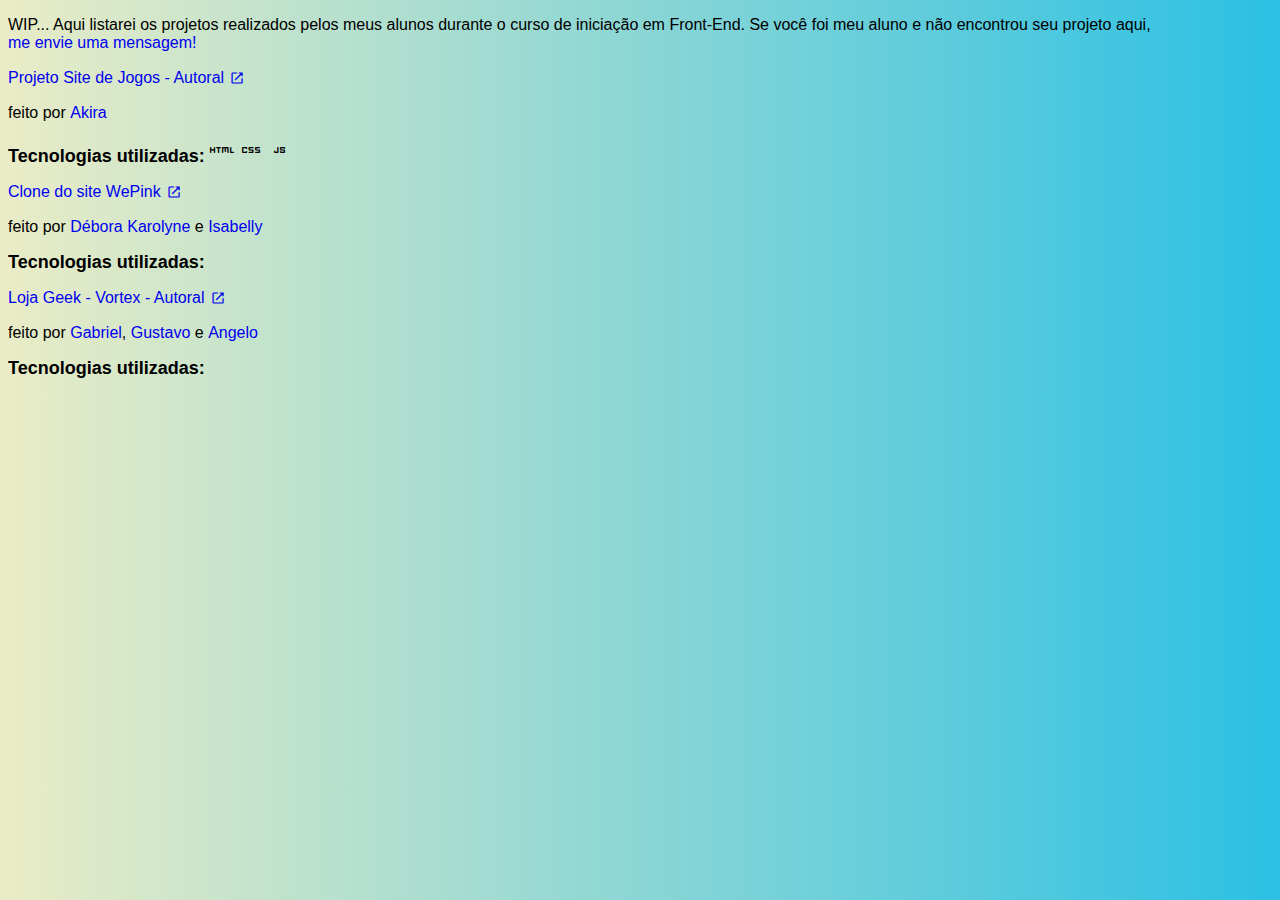
<file: index.html>
<!DOCTYPE html>
<html lang="pt-br">

<head>
    <meta charset="UTF-8">
    <meta name="viewport" content="width=device-width, initial-scale=1.0">
    <title>Document</title>
    <link rel="stylesheet"
        href="https://fonts.googleapis.com/css2?family=Material+Symbols+Rounded:opsz,wght,FILL,GRAD@20..48,100..700,0..1,-50..200" />
    <style>
        .material-symbols-rounded {
            font-variation-settings:
                'FILL' 0,
                'wght' 400,
                'GRAD' 0,
                'opsz' 40
        }
    </style>
    <link rel="stylesheet" href="style.css">
</head>

<body>
    <p>WIP... Aqui listarei os projetos realizados pelos meus alunos durante o curso de iniciação em Front-End. Se você
        foi meu aluno e não encontrou seu projeto aqui, <a href="#contato">me envie uma mensagem!</a></p>
    <div class="card--projeto">
        <a href="Akira/index.html" target="_blank">Projeto Site de Jogos - Autoral </a>
        <p class="autor">feito por <a href="link para github">Akira</a></p>
        <div class="stack">
            <h2>Tecnologias utilizadas:          <span class="material-symbols-rounded">
                html
            </span>
            <span class="material-symbols-rounded">
                css
            </span>
            <span class="material-symbols-rounded">
                javascript
            </span></h2>
   
        </div>
    </div>
    <div class="card--projeto">
        <a href="Wepink/index.html" target="_blank">Clone do site WePink</a>
        <p class="autor">feito por <a href="#">Débora</a> <a href="#">Karolyne</a> e <a href="#">Isabelly</a></p>
        <div class="stack">
            <h2>Tecnologias utilizadas:</h2>
        </div>
    </div>
    <div class="card--projeto">
        <a href="Vortex/login.html" target="_blank">Loja Geek - Vortex - Autoral </a>
        <p class="autor">feito por <a href="#">Gabriel</a>, <a href="#">Gustavo</a> e <a href="#">Angelo</a></p>
        <div class="stack">
            <h2>Tecnologias utilizadas:</h2>
        </div>
    </div>



</body>

</html>
</file>
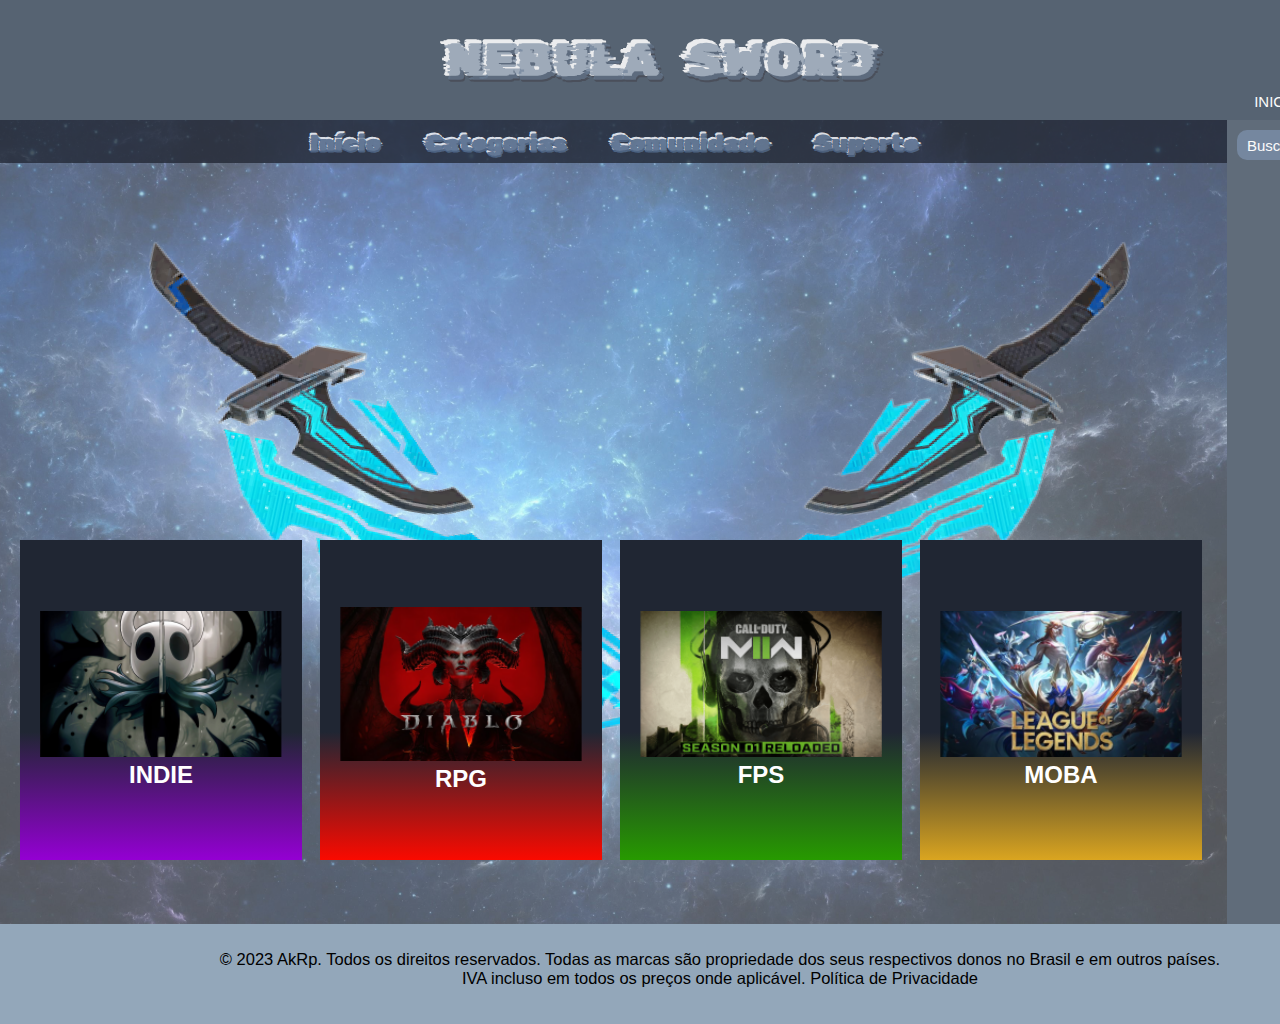
<file: Akira/index.html>
<!-- Início do documento HTML -->
<!DOCTYPE html>
<html lang="pt-br">

<head>
    <!-- Metadados -->
    <meta charset="UTF-8">
    <meta http-equiv="X-UA-Compatible" content="IE=edge">
    <meta name="viewport" content="width=device-width, initial-scale=1.0">
    <link rel="shortcut icon" href="assets/icons/icons8-capybara-50.ico" type="image/x-icon">
    <!-- Links para folhas de estilo -->
    <link rel="stylesheet" href="css/style_teste.css">
    <link rel="stylesheet" href="css/reset.css">
    <link rel="stylesheet" href="css/media_query.css">
    <script src="assets/icons/fontawesome.js" defer></script>
    <script src="js/menu.js" defer></script>
    <!-- Pré-carregamento de fontes -->
    <link rel="preconnect" href="https://fonts.googleapis.com">
    <link rel="preconnect" href="https://fonts.gstatic.com" crossorigin>
    <link href="https://fonts.googleapis.com/css2?family=Rubik+Glitch&display=swap" rel="stylesheet">
    <!-- Título da página -->
    <title>NEBULA SWORD</title>
</head>

<body>
    <!-- Conteúdo principal -->
    <div class="container--geral">
        <header>
            <!-- Título do site -->
            <div class="titulo">
                <h1>NEBULA SWORD</h1>
            </div>
            <!-- Links de login -->
            <div class="login">
                <i class="fa-solid fa-user-astronaut fa-lg" style="color: #ffffff;"></i>
                <a href="secao.html">INICIAR SESSÃO</a>
            </div>
        </header>
        <!-- Conteúdo do corpo da página -->
        <main>
            <!-- Navegação superior -->
            <div id="menu">
                <i class="fa-solid fa-dungeon fa-lg" style="color: #ffffff;"></i>
            </div>

            <div class="overlay"></div>

                <nav class="top-nav">
                <!-- Links de navegação -->
                <a href="index.html">
                    <h2 class="top">Início</h2>
                </a>
                <a href="categorias.html">
                    <h2 class="top">Categorias</h2>
                </a>
                <a href="comunidade.html">
                    <h2 class="top">Comunidade</h2>
                </a>
                <a href="suporte.html">
                    <h2 class="top">Suporte</h2>
                </a>
            </nav>
            <!-- Seção de categorias de jogos -->
            <section class="categ--games">
                <!-- Categoria Indie -->
                <div class="indie">
                    <a href="#">
                        <figure>
                            <img src="assets/categ-game/hollow knight.png" alt="">
                        </figure>
                        <h3>INDIE</h3>
                    </a>
                </div>
                <!-- Categoria RPG -->
                <div class="rpg">
                    <a href="#">
                    <figure>
                        <img src="assets/categ-game/diablo.png" alt="">
                    </figure>
                    <h3>RPG</h3>
                    </a>
                </div>
                <!-- Categoria FPS -->
                <div class="fps">
                        <a href="">
                        <figure>
                            <img src="assets/categ-game/cod ww.png" alt="">
                        </figure>
                        <h3>FPS</h3>
                    </a>
                </div>
                <!-- Categoria MOBA -->
                <div class="moba">
                    <a href="">
                        <figure>
                            <img src="assets/categ-game/lol.png" alt="">
                        </figure>
                        <h3>MOBA</h3>
                    </a>
                </div>
            </section>
            <!-- Barra lateral -->
            <aside>
                <!-- Barra de pesquisa -->
                <div class="search">
                    <input type="text" id="pesquisa-loja" placeholder="Buscar" autocomplete="off">
                    <a href="#">
                        <i class="fa-solid fa-magnifying-glass" style="color: #ffffff;"></i>                    </a>
                </div>
                <!-- Carrinho de compras -->
                <div class="car">
                    <a href="#">
                        <i class="fa-solid fa-cart-plus" style="color: #ffffff;"></i>
                         CARRINHO
                    </a>
                </div>
                <!-- Lista de desejos -->
                <div class="lista">
                    <i class="fa-solid fa-heart" style="color: #ffffff;"></i>                    <a href="">LISTA DE DESEJOS</a>
                </div>
                <!-- Link "Surpreenda-me" -->
                <div class="surpresa">
                    <h2>SURPREENDA-ME</h2>
                    <div class="btn--random">
                        <a href="#">
                            <i class="fa-solid fa-dice-five fa-2xl" style="color: #ffffff;"></i>                            <h2>RANDOM</h2>
                        </a>
                    </div>
                </div>
                <!-- Categorias -->
                <div class="categ">
                    <h2>CATEGORIAS</h2>
                    <div class="link--categ">
                        <a href="#">MAIS VENDIDOS</a>
                        <a href="#">LANÇAMENTOS</a>
                        <a href="#">EM BREVE</a>
                        <a href="#">OFERTAS</a>
                    </div>
                </div>
                <!-- Conquistas -->
                <div class="conq">
                    <a href="#">
                        <i class="fa-solid fa-khanda" style="color: #ffffff;"></i>
                         CONQUISTAS
                    </a>
                </div>
                <!-- Link para download do jogo -->
                <div class="download">
                    <a href="#">
                        
                        <h2>BAIXE</h2>
                        <h2><i class="fa-solid fa-reply fa-rotate-270" style="color: #ffffff;"></i>          
                        NEBULA SWORD</h2>
                    </a>
                </div>
            </aside>
        </main>
        <!-- Rodapé -->
        <footer>
            <div class="footer--link">
                <a class="direitos" href="">© 2023 AkRp.</a>
                <a class="direitos" href="">Todos os direitos reservados.</a>
                <a class="direitos" href="">Todas as marcas são propriedade dos seus respectivos donos no Brasil e em outros países.</a>
                <a class="direitos" href="">IVA incluso em todos os preços onde aplicável.</a>
                <a class="direitos" href="#">Política de Privacidade</a>
            </div>
        </footer>
</file>
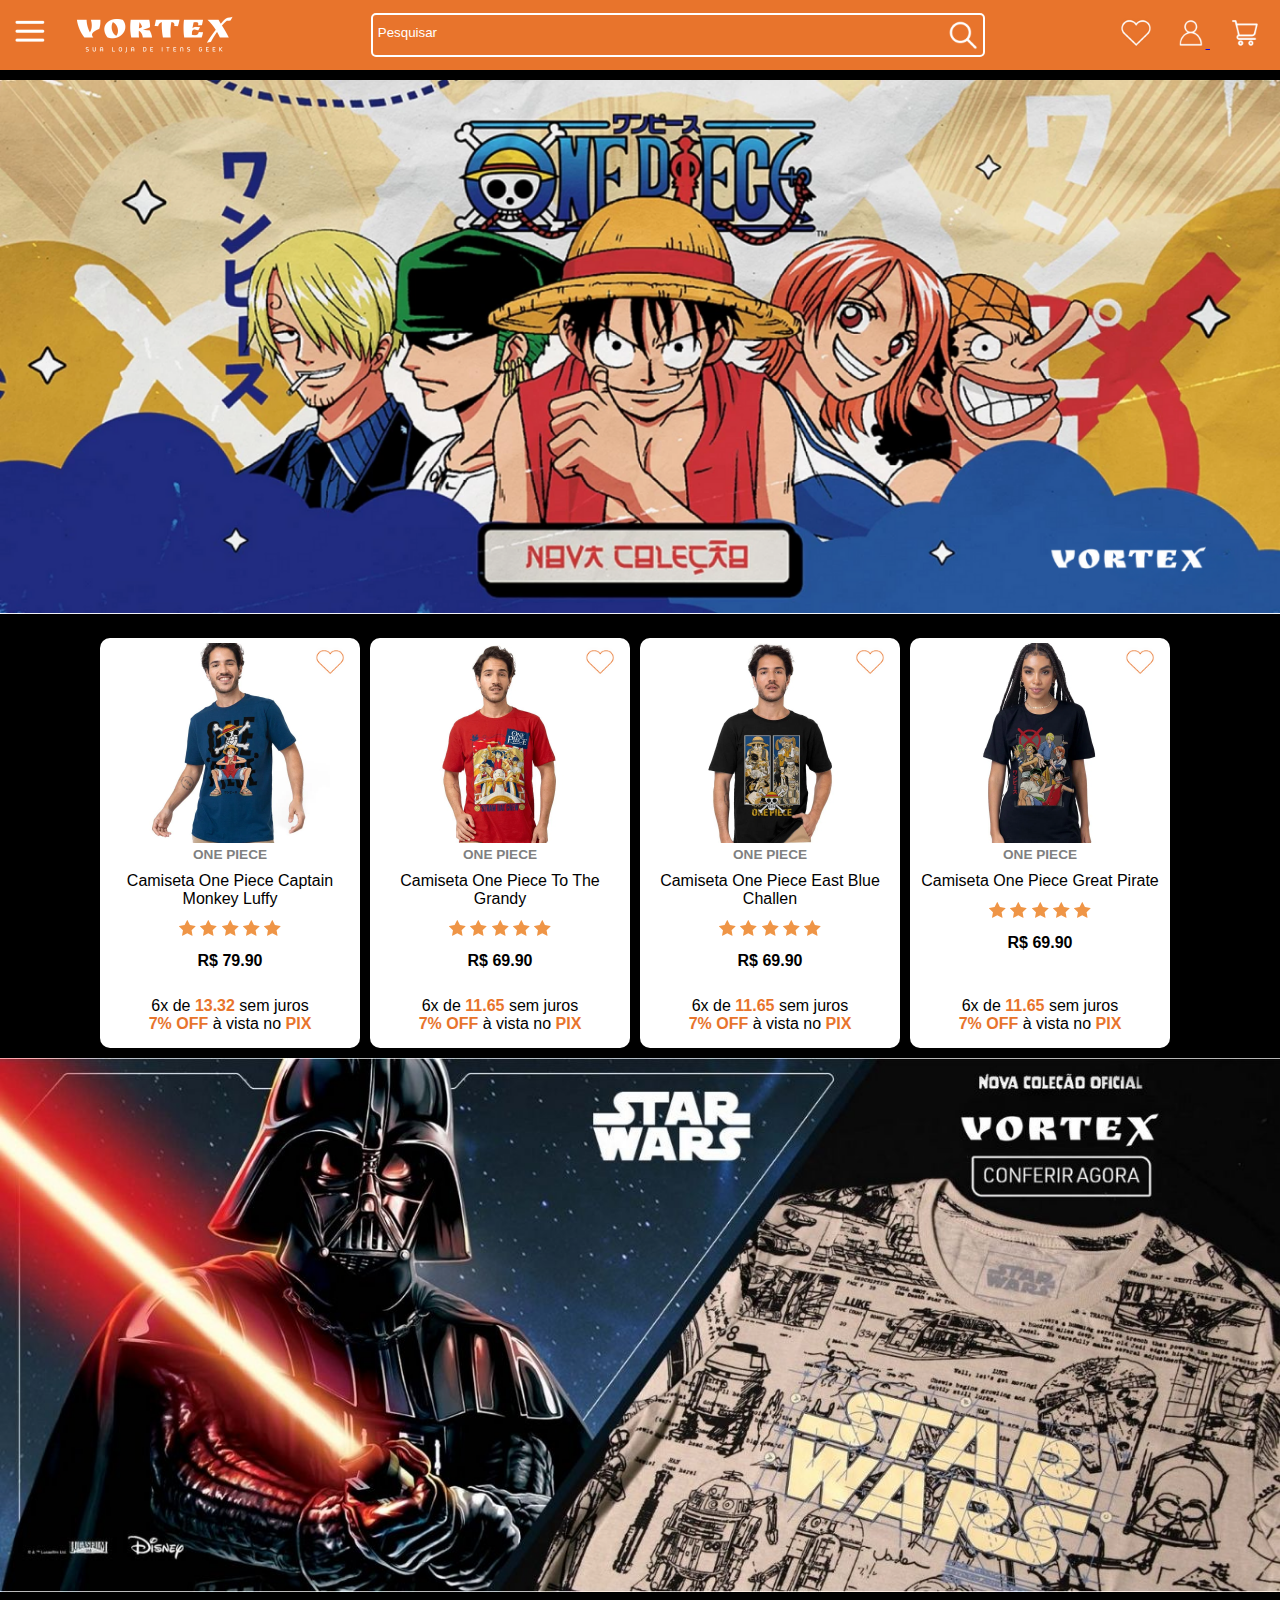
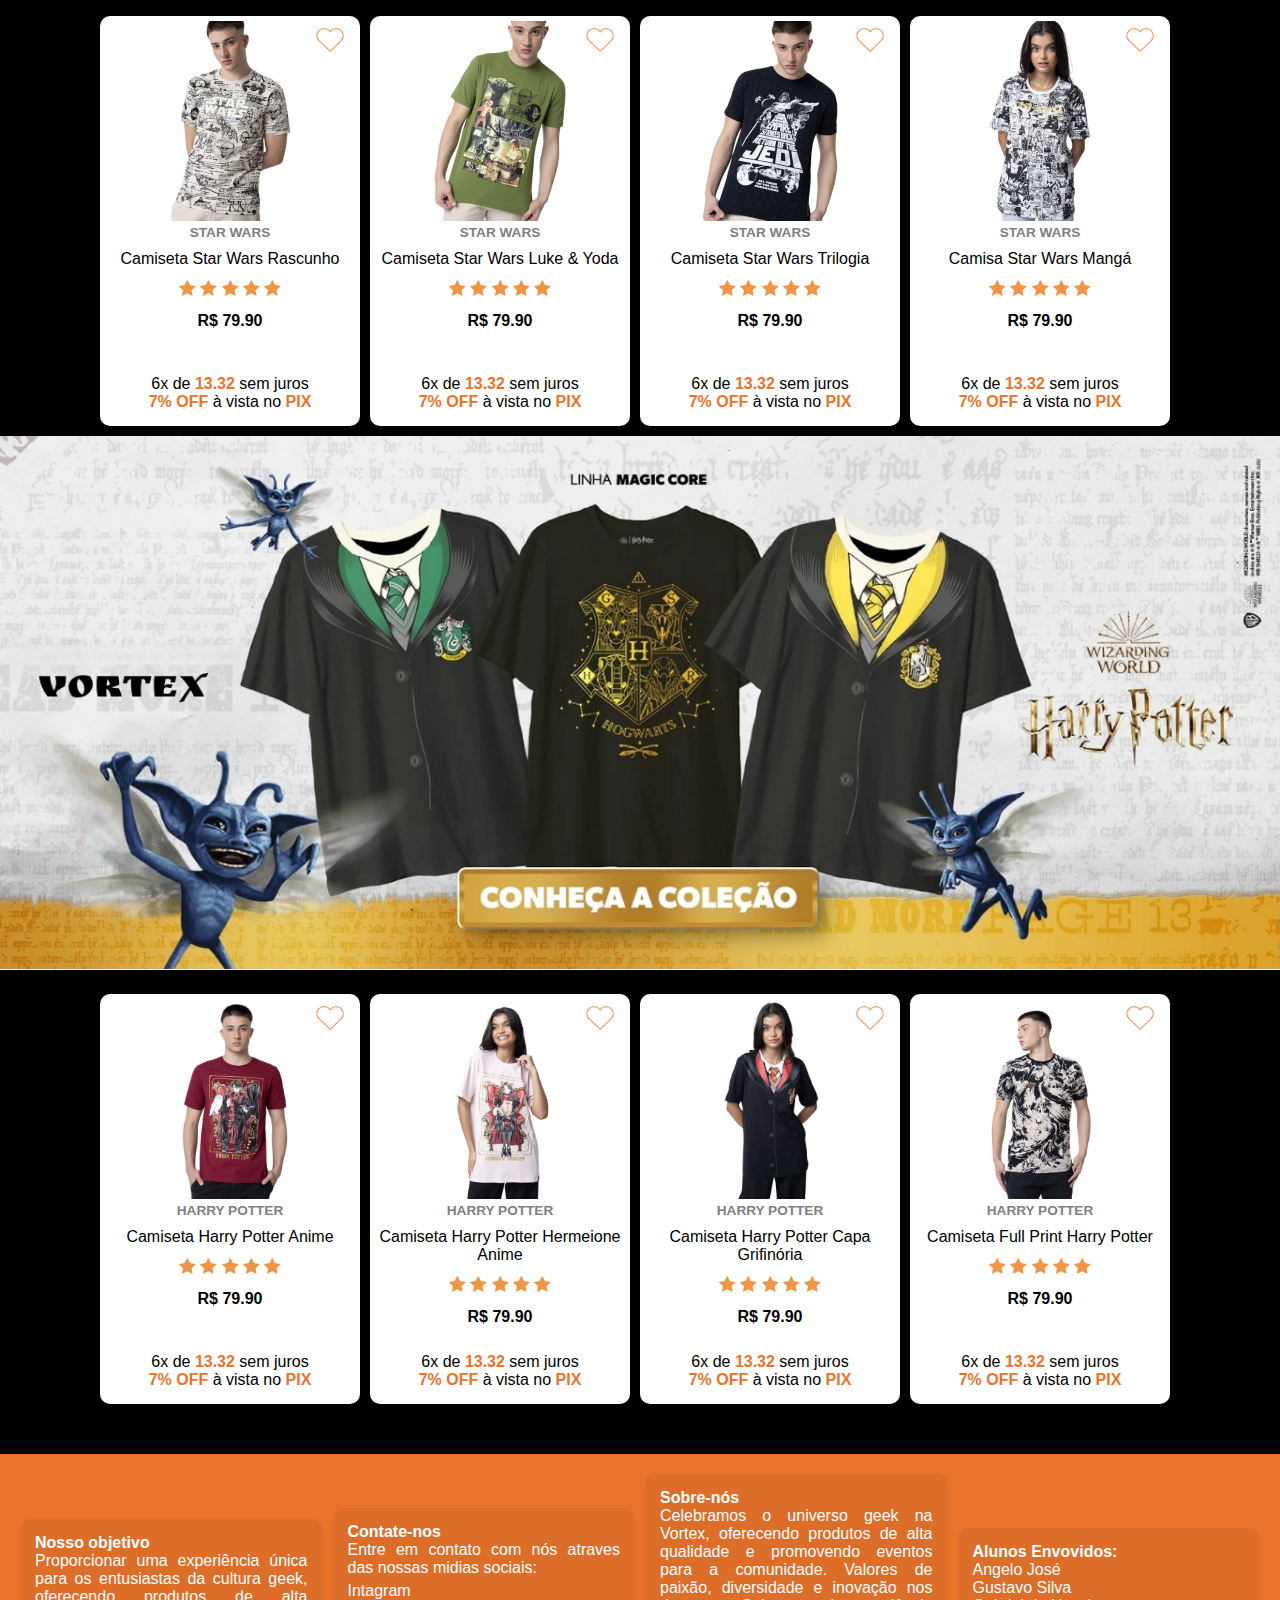
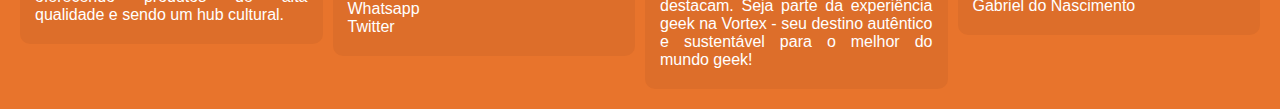
<file: Vortex/index.html>
<!DOCTYPE html>
<html lang="pt-br">
<head>
    <meta charset="UTF-8">
    <meta name="viewport" content="width=device-width, initial-scale=1.0">
    <title>Vortex</title>

    

    <link rel="stylesheet" href="reset.css">
    <link rel="stylesheet" href="style.css">

    <link rel="stylesheet" href="queries.css">

    <script src="script.js" defer></script>

    <link rel="shortcut icon" type="imagex/png" href="Midias/icon.png">

   

    
    
</head>
<body>



    <main>

        <!--Cabeçalho-->
        <div class="bcabecalho">

            <div id="menu">

                <img class="menu" src="Midias/bMenu.png" alt="">

                <a href="index.html">
                    <img id="logomarca" src="Midias/Logo--Vortex.png" alt=""  >
                </a>

            </div>
        
            <div id="bpesquisa">

                <form action="#">
                    <input type="text" placeholder="Pesquisar" id="pesquiso">
                </form>

                <img class="lupa" src="Midias/lupa.png" alt="" width="30px">

            </div>

            <div id="botoes">
        
                <img id="fav" src="Midias/bFav.png" alt="" width="30px">

                <a href="login.html">
                    <img id="login" src="Midias/blogin.png" alt="" width="30px">
                </a>
        
                <img id="carrinho" src="Midias/bcarrinho.png" alt="" width="30px">

            </div>

        </div>
        <!--Fim--Cabeçalho-->
        

        <!--Banner--OnePiece-->
        <img src="Midias/Banner--OnePiece.png" alt="" class="bannerone">
        
        


    <!--Produtos--OnePiece-->
    <div id="catalogoOne">

            <!--DIV--do--produto:Camiseta One Piece Captain Monkey Luffy-->
            <div id="camisa1one" class="cards--produtos" >
                <main>
                    <div id="imgprodutos"><img src="Midias/ft1_camisa1one.png" alt="" width= "200px"  id="roupa1one"></div>

                    <img class="fav--click" src="Midias/bfavclick.png"  alt="" width="30px">
                    
                    <p class="anime">ONE PIECE</p>

                    <p class="titulop">Camiseta One Piece Captain Monkey Luffy</p>

                    <div class="externo">

                        <img src="Midias/icon-star.svg" alt="">
                        <img src="Midias/icon-star.svg" alt="">
                        <img src="Midias/icon-star.svg" alt="">
                        <img src="Midias/icon-star.svg" alt="">
                        <img src="Midias/icon-star.svg" alt="">

                    </div>

                    <p class="preco">R$ <span class="valort">79.90</span></p>

                </main>

                <div class="rodape--prod">
                    <p class="parcelamento">6x de <span class="valorp">R$</span> sem juros</p>
                    <p class="avistapix"><span  class="span">7% OFF</span> à vista no<span  class="span"> PIX</span></p>
                </div>

            </div> 

            
        
            
            <!--DIV--do--produto:Camiseta One Piece To The Grandy-->
            <div id="camisa2one" class="cards--produtos">

                <main>
                    <div id="imgprodutos"><img src="Midias/ft1_camisa2one.png" alt="" width= "200px"  id="roupa2one"></div>
                    
                    <img class="fav--click" src="Midias/bfavclick.png"  alt="" width="30px">
                    
                    <p class="anime">ONE PIECE</p>

                    <p class="titulop">Camiseta One Piece To The Grandy</p>

                    <div class="externo">

                        <img src="Midias/icon-star.svg" alt="">
                        <img src="Midias/icon-star.svg" alt="">
                        <img src="Midias/icon-star.svg" alt="">
                        <img src="Midias/icon-star.svg" alt="">
                        <img src="Midias/icon-star.svg" alt="">

                    </div>

                    <p class="preco">R$ <span class="valort">69.90</span></p>

                </main>

                <div class="rodape--prod">
                    <p class="parcelamento">6x de <span class="valorp">R$</span> sem juros</p>
                    <p class="avistapix"><span  class="span">7% OFF</span> à vista no<span  class="span"> PIX</span></p>
                </div>
        
            </div>

            

            <!--DIV--do--produto:Camiseta One Piece East Blue Challen-->
            <div id="camisa3one" class="cards--produtos">

                <main>
                    <div id="imgprodutos"><img src="Midias/ft1_camisa3one.png" alt="" width= "200px"  id="roupa3one"></div>
                    
                    <img class="fav--click" src="Midias/bfavclick.png" alt="" width="30px">

                    <p class="anime">ONE PIECE</p>

                    <p class="titulop">Camiseta One Piece East Blue Challen</p>

                    <div class="externo">

                        <img src="Midias/icon-star.svg" alt="">
                        <img src="Midias/icon-star.svg" alt="">
                        <img src="Midias/icon-star.svg" alt="">
                        <img src="Midias/icon-star.svg" alt="">
                        <img src="Midias/icon-star.svg" alt="">

                    </div>

                    <p class="preco">R$ <span class="valort">69.90</span></p>

                </main>

                <div class="rodape--prod">
                    <p class="parcelamento">6x de <span class="valorp">R$</span> sem juros</p>
                    <p class="avistapix"><span  class="span">7% OFF</span> à vista no<span  class="span"> PIX</span></p>
                </div>
        
            </div>


                
            <!--DIV--do--produto:Camiseta One Piece Great Pirate-->
            <div id="camisa4one" class="cards--produtos">
                <main>

                    <div id="imgprodutos"><img src="Midias/ft1_camisa4one.png" alt="" width= "200px"  id="roupa4one"></div>

                    <img class="fav--click" src="Midias/bfavclick.png" alt="" width="30px">

                    <p class="anime">ONE PIECE</p>

                    <div class="titulop">Camiseta One Piece Great Pirate</div>

                    <div class="externo">

                        <img src="Midias/icon-star.svg" alt="">
                        <img src="Midias/icon-star.svg" alt="">
                        <img src="Midias/icon-star.svg" alt="">
                        <img src="Midias/icon-star.svg" alt="">
                        <img src="Midias/icon-star.svg" alt="">

                    </div>
                    <p class="preco">R$ <span class="valort">69.90</span></p>

                </main>

                <div class="rodape--prod">
                    <p class="parcelamento">6x de <span class="valorp">R$</span> sem juros</p>
                    <p class="avistapix"><span  class="span">7% OFF</span> à vista no<span  class="span"> PIX</span></p>
                </div>
        
            </div>
            
        </div>
        
        
        
        <!---Banner--StarWars-->
        
        <img src="Midias/Banner-StarWars.jpg" alt="" class="bannerone">
        
        
        
        
        <!--Produtos--StarWars-->
        <div id="catalogoOne">



            <!--DIV--do--produto:Camiseta Star Wars Rascunho-->
            <div id="camisa1star" class="cards--produtos" >

                <main>
                    <div id="imgprodutos"><img src="Midias/ft1_camisa1star.png" alt="" width= "200px"  id="roupa1star"></div>

                    <img class="fav--click" src="Midias/bfavclick.png" alt="" width="30px">

                    <p class="anime">STAR WARS</p>

                    <p class="titulop">Camiseta Star Wars Rascunho</p>

                    <div class="externo">

                        <img src="Midias/icon-star.svg" alt="">
                        <img src="Midias/icon-star.svg" alt="">
                        <img src="Midias/icon-star.svg" alt="">
                        <img src="Midias/icon-star.svg" alt="">
                        <img src="Midias/icon-star.svg" alt="">

                    </div>

                    <p class="preco">R$ <span class="valort">79.90</span></p>

                </main>

                <div class="rodape--prod">
                    <p class="parcelamento">6x de <span class="valorp">R$</span> sem juros</p>
                    <p class="avistapix"><span  class="span">7% OFF</span> à vista no<span  class="span"> PIX</span></p>
                </div>
            
            </div>



            <!--DIV--do--produto:Camiseta Star Wars Luke & Yod-->
            <div id="camisa2star"  class="cards--produtos">

                <main>
                    <div id="imgprodutos"><img src="Midias/ft1_camisa2star.png" alt="" width= "200px"  id="roupa2star"></div>

                    <img class="fav--click" src="Midias/bfavclick.png" alt="" width="30px">

                    <p class="anime">STAR WARS</p>

                    <p class="titulop">Camiseta Star Wars Luke & Yoda</p>

                    <div class="externo">

                        <img src="Midias/icon-star.svg" alt="">
                        <img src="Midias/icon-star.svg" alt="">
                        <img src="Midias/icon-star.svg" alt="">
                        <img src="Midias/icon-star.svg" alt="">
                        <img src="Midias/icon-star.svg" alt="">

                    </div>

                    <p class="preco">R$ <span class="valort">79.90</span></p>

                </main>

                <div class="rodape--prod">
                    <p class="parcelamento">6x de <span class="valorp">R$</span> sem juros</p>
                    <p class="avistapix"><span  class="span">7% OFF</span> à vista no<span  class="span"> PIX</span></p>
                </div>
            
            </div>



            <!--DIV--do--produto:Camiseta Star Wars Trilogia-->
            <div id="camisa3star"  class="cards--produtos">

                <main>
                    <div id="imgprodutos"><img src="Midias/ft1_camisa3star.png" alt="" width= "200px"  id="roupa3star"></div>

                    <img class="fav--click" src="Midias/bfavclick.png" alt="" width="30px">

                    <p class="anime">STAR WARS</p>

                    <p class="titulop">Camiseta Star Wars Trilogia</p>

                    <div class="externo">

                        <img src="Midias/icon-star.svg" alt="">
                        <img src="Midias/icon-star.svg" alt="">
                        <img src="Midias/icon-star.svg" alt="">
                        <img src="Midias/icon-star.svg" alt="">
                        <img src="Midias/icon-star.svg" alt="">

                    </div>

                    <p class="preco">R$ <span class="valort">79.90</span></p>

                </main>

                <div class="rodape--prod">
                    <p class="parcelamento">6x de <span class="valorp">R$</span> sem juros</p>
                    <p class="avistapix"><span  class="span">7% OFF</span> à vista no<span  class="span"> PIX</span></p>
                </div>
            
            </div>



            <!--DIV--do--produto:Camisa Star Wars Mangá-->
            <div id="camisa4star"  class="cards--produtos">

                <main>
                    <div id="imgprodutos"><img src="Midias/ft1_camisa4star.png" alt="" width= "200px"  id="roupa4star"></div>

                    <img class="fav--click" src="Midias/bfavclick.png" alt="" width="30px">

                    <p class="anime">STAR WARS</p>

                    <p class="titulop">Camisa Star Wars Mangá</p>

                    <div class="externo">

                        <img src="Midias/icon-star.svg" alt="">
                        <img src="Midias/icon-star.svg" alt="">
                        <img src="Midias/icon-star.svg" alt="">
                        <img src="Midias/icon-star.svg" alt="">
                        <img src="Midias/icon-star.svg" alt="">

                    </div>

                    <p class="preco">R$ <span class="valort">79.90</span></p>

                </main>

                <div class="rodape--prod">
                    <p class="parcelamento">6x de <span class="valorp">R$</span> sem juros</p>
                    <p class="avistapix"><span  class="span">7% OFF</span> à vista no<span  class="span"> PIX</span></p>
                </div>
            
            </div>
            
            
                
        </div>


        <!---Banner--HarryPotter-->
        
        <img src="Midias/Banner--HarryPoter.jpg" alt="" class="bannerone">
        
        
        
        
        <!--Produtos--HarryPotter-->
        <div id="catalogoOne">



            <!--DIV--do--produto:Camiseta Harry Potter Anime-->
            <div id="camisa1potter" class="cards--produtos" >

                <main>
                    <div id="imgprodutos"><img src="Midias/ft1_camisa1poter.jpg" alt="" width= "200px"  id="roupa1potter"></div>

                    <img class="fav--click" src="Midias/bfavclick.png" alt="" width="30px">

                    <p class="anime">HARRY POTTER</p>

                    <p class="titulop">Camiseta Harry Potter Anime</p>

                    <div class="externo">

                        <img src="Midias/icon-star.svg" alt="">
                        <img src="Midias/icon-star.svg" alt="">
                        <img src="Midias/icon-star.svg" alt="">
                        <img src="Midias/icon-star.svg" alt="">
                        <img src="Midias/icon-star.svg" alt="">

                    </div>

                    <p class="preco">R$ <span class="valort">79.90</span></p>

                </main>

                <div class="rodape--prod">
                    <p class="parcelamento">6x de <span class="valorp">R$</span> sem juros</p>
                    <p class="avistapix"><span  class="span">7% OFF</span> à vista no<span  class="span"> PIX</span></p>
                </div>
            
            </div>



            <!--DIV--do--produto:CAMISETA HARRY POTTER HERMIONE ANIME-->
            <div id="camisa2potter" class="cards--produtos" >

                <main>
                    <div id="imgprodutos"><img src="Midias/ft1_camisa2poter.jpg" alt="" width= "200px"  id="roupa2potter"></div>

                    <img class="fav--click" src="Midias/bfavclick.png" alt="" width="30px">

                    <p class="anime">HARRY POTTER</p>

                    <p class="titulop">Camiseta Harry Potter Hermeione Anime</p>

                    <div class="externo">

                        <img src="Midias/icon-star.svg" alt="">
                        <img src="Midias/icon-star.svg" alt="">
                        <img src="Midias/icon-star.svg" alt="">
                        <img src="Midias/icon-star.svg" alt="">
                        <img src="Midias/icon-star.svg" alt="">

                    </div>

                    <p class="preco">R$ <span class="valort">79.90</span></p>

                </main>

                <div class="rodape--prod">
                    <p class="parcelamento">6x de <span class="valorp">R$</span> sem juros</p>
                    <p class="avistapix"><span  class="span">7% OFF</span> à vista no<span  class="span"> PIX</span></p>
                </div>

            
            </div>


            <!--DIV--do--produto:CAMISETA HARRY POTTER CAPA GRIFINÓRIA-->
            <div id="camisa3potter" class="cards--produtos" >

                <main>
                    <div id="imgprodutos"><img src="Midias/ft1_camisa3poter.jpg" alt="" width= "200px"  id="roupa3potter"></div>

                    <img class="fav--click" src="Midias/bfavclick.png" alt="" width="30px">

                    <p class="anime">HARRY POTTER</p>

                    <p class="titulop">Camiseta Harry Potter Capa Grifinória</p>

                    <div class="externo">

                        <img src="Midias/icon-star.svg" alt="">
                        <img src="Midias/icon-star.svg" alt="">
                        <img src="Midias/icon-star.svg" alt="">
                        <img src="Midias/icon-star.svg" alt="">
                        <img src="Midias/icon-star.svg" alt="">

                    </div>

                    <p class="preco">R$ <span class="valort">79.90</span></p>

                </main>

                <div class="rodape--prod">
                    <p class="parcelamento">6x de <span class="valorp">R$</span> sem juros</p>
                    <p class="avistapix"><span  class="span">7% OFF</span> à vista no<span  class="span"> PIX</span></p>
                </div>


            
                
                 
            </div>


            <!-- DIV--do--produto:CAMISETA FULL PRINT HARRY POTTER-->
            <div id="camisa4potter" class="cards--produtos" >

                <main>
                    <div id="imgprodutos"><img src="Midias/ft1_camisa4poter.jpg" alt="" width= "200px"  id="roupa4potter"></div>

                    <img class="fav--click" src="Midias/bfavclick.png" alt="" width="30px">

                    <p class="anime">HARRY POTTER</p>

                    <p class="titulop">Camiseta Full Print Harry Potter</p>

                    <div class="externo">

                        <img src="Midias/icon-star.svg" alt="">
                        <img src="Midias/icon-star.svg" alt="">
                        <img src="Midias/icon-star.svg" alt="">
                        <img src="Midias/icon-star.svg" alt="">
                        <img src="Midias/icon-star.svg" alt="">

                    </div>

                    <p class="preco">R$ <span class="valort">79.90</span></p>

                </main>

                <div class="rodape--prod">
                    <p class="parcelamento">6x de <span class="valorp">R$</span> sem juros</p>
                    <p class="avistapix"><span  class="span">7% OFF</span> à vista no<span  class="span"> PIX</span></p>
                </div>

            </div>





           
                
        </div>
        
    </main>




    <!--Rodapé-->

    <footer>
        <div class="titulo_footer">

            <h4>Nosso objetivo</h2>

            <ul class="lista_footer">

                <li class="item_lista_footer">
                Proporcionar uma experiência única para os entusiastas da cultura geek, oferecendo produtos de alta qualidade e sendo um hub cultural.
                </li>

            </ul>

        </div>

        <div class="titulo_footer">

            <h4>Contate-nos</h2
                >
            <ul class="lista_footer">

                <li class="item_lista_footer">
                 Entre em contato com nós atraves das nossas midias sociais:
                </li>

                <li class="item_lista_footer">
                    Intagram <br>
                    Whatsapp <br>
                    Twitter <br>
                </li>

            </ul>

        </div>

        <div class="titulo_footer">

            <h4>Sobre-nós</h2>

            <ul class="lista_footer">

                <li class="item_lista_footer">
                Celebramos o universo geek na Vortex, oferecendo produtos de alta qualidade e promovendo eventos para a comunidade. Valores de paixão, diversidade e inovação nos destacam. Seja parte da experiência geek na Vortex - seu destino autêntico e sustentável para o melhor do mundo geek!
                </li>

            </ul>

        </div>

        <div class="titulo_footer">

            <h4>Alunos Envovidos:</h2>
                
            <ul class="lista_footer">

                <li class="item_lista_footer">
                    Angelo José <br>
                    Gustavo Silva <br>
                    Gabriel do Nascimento <br>
                </li>

            </ul>

        </div>


        
    </footer>

    <!--Fim--Rodapé-->
    
    


  
    

</body>
</html>
</file>
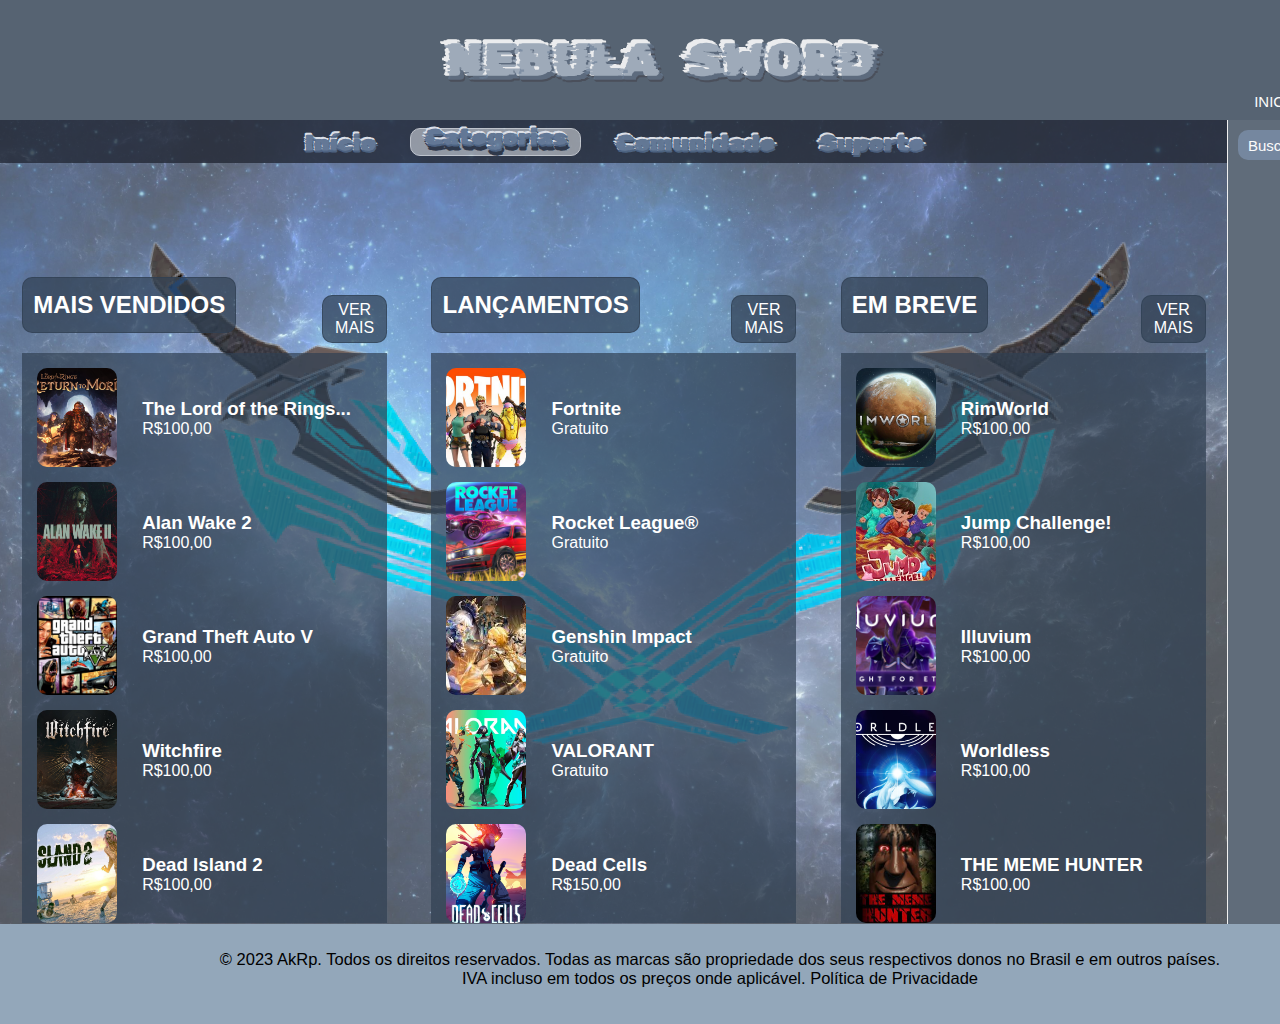
<file: Akira/categorias.html>
<!-- Início do documento HTML -->
<!DOCTYPE html>
<html lang="pt-br">

<head>
    <!-- Metadados -->
    <meta charset="UTF-8">
    <meta http-equiv="X-UA-Compatible" content="IE=edge">
    <meta name="viewport" content="width=device-width, initial-scale=1.0">
    <link rel="shortcut icon" href="assets/icons/icons8-capybara-50.ico" type="image/x-icon">
    <!-- Links para folhas de estilo -->
    <link rel="stylesheet" href="css/style_teste.css">
    <link rel="stylesheet" href="css/reset.css">
    <link rel="stylesheet" href="css/media_query.css">
    <script src="js/menu.js" defer></script>
    <script src="assets/icons/fontawesome.js" defer></script>
    <!-- Pré-carregamento de fontes -->
    <link rel="preconnect" href="https://fonts.googleapis.com">
    <link rel="preconnect" href="https://fonts.gstatic.com" crossorigin>
    <link href="https://fonts.googleapis.com/css2?family=Rubik+Glitch&display=swap" rel="stylesheet">
    <style>
        .top-nav a:nth-child(2){
    display: flex;
    justify-content: center;
    flex-wrap: wrap;
    align-content: flex-end;
    width: 10.6875rem;
    height: 1.75rem;
    border: .0625rem solid var(--borda-trans);
    border-radius: .625rem;
    background-color: rgba(217, 217, 217, .7);
}
    </style>
    <!-- Título da página -->
    <title>NEBULA SWORD</title>
</head>

<body>
    <!-- Conteúdo principal -->
    <div class="container--geral">
        <header>
            <!-- Título do site -->
            <div class="titulo">
                <h1>NEBULA SWORD</h1>
            </div>
            <!-- Links de login -->
            <div class="login">
                <i class="fa-solid fa-user-astronaut fa-lg" style="color: #ffffff;"></i>
                <a href="secao.html">INICIAR SESSÃO</a>
            </div>
        </header>
        <!-- Conteúdo do corpo da página -->
        <main>
            <div id="menu">
                <i class="fa-solid fa-dungeon fa-lg" style="color: #ffffff;"></i>
            </div>

            <div class="overlay"></div>

            <!-- Navegação superior -->
            <nav class="top-nav">
                <!-- Links de navegação -->
                <a href="index.html">
                    <h2 class="top">Início</h2>
                </a>
                <a href="categorias.html">
                    <h2 class="top">Categorias</h2>
                </a>
                <a href="comunidade.html">
                    <h2 class="top">Comunidade</h2>
                </a>
                <a href="suporte.html">
                    <h2 class="top">Suporte</h2>
                </a>
            </nav>
            <!-- Seção de container categorias de jogos -->
            <div class="container--grid--categ">

                <!-- Coluna mais-vendidos -->
                <div class="mais-vendidos">
                    <div class="titulo--botao">
                        <h2>MAIS VENDIDOS</h2>
                        <div class="ver"><p>VER MAIS</p></div>
                    </div>
                    <section class="mais">
                        <a href="">
                            <div class="game">
                                <img src="assets/categ-game/tlorrtm.jpg" alt="">
                                <div class="text">
                                    <h3>The Lord of the Rings...</h3>
                                    <p>R$100,00</p>
                                </div>
                            </div>
                        </a>
                        <a href="">
                            <div class="game">
                                <img src="assets/categ-game/alanwake.jpg" alt="">
                                <div class="text">
                                    <h3>Alan Wake 2</h3>
                                    <p>R$100,00</p>
                                </div>
                            </div>
                        </a>
                        <a href="">
                            <div class="game">
                                <img src="assets/categ-game/gtav.png" alt="">
                                <div class="text">
                                    <h3>Grand Theft Auto V</h3>
                                    <p>R$100,00</p>
                                </div>
                            </div>
                        </a>
                        <a href="">
                            <div class="game">
                                <img src="assets/categ-game/witch.jpg" alt="">
                                <div class="text">
                                    <h3>Witchfire</h3>
                                    <p>R$100,00</p>
                                </div>
                            </div>
                        </a>
                        <a href="">
                            <div class="game">
                                <img src="assets/categ-game/deadisland.jpg" alt="">
                                <div class="text">
                                    <h3>Dead Island 2</h3>
                                    <p>R$100,00</p>
                                </div>
                            </div>
                        </a> 
                    </section>
                </div>


                <!-- Coluna lançamentos -->
                <div class="lancamentos">
                    <div class="titulo--botao">
                        <h2>LANÇAMENTOS</h2>
                        <div class="ver"><p>VER MAIS<p></div>
                    </div>
                    <section class="lanca">
                        <a href="">
                            <div class="game">
                                <img src="assets/categ-game/fortinite.jpeg" alt="">
                                <div class="text">
                                    <h3>Fortnite</h3>
                                    <p>Gratuito</p>
                                </div>
                            </div>
                        </a>
                        <a href="">
                            <div class="game">
                                <img src="assets/categ-game/rocket.jpg" alt="">
                                <div class="text">
                                    <h3>Rocket League®</h3>
                                    <p>Gratuito</p>
                                </div>
                            </div>
                        </a>
                        <a href="">
                            <div class="game">
                                <img src="assets/categ-game/genshin.jpg" alt="">
                                    <div class="text">
                                    <h3>Genshin Impact</h3>
                                    <p>Gratuito</p>
                                </div>
                            </div>
                        </a>
                        <a href="">
                            <div class="game">
                                <img src="assets/categ-game/vavab9.webp" alt="">
                                <div class="text">
                                    <h3>VALORANT</h3>
                                    <p>Gratuito</p>
                                </div>
                            </div>
                        </a>
                        <a href="">
                            <div class="game">
                                <img src="assets/categ-game/dead.jpg" alt="">
                                <div class="text">
                                    <h3>Dead Cells</h3>
                                    <p>R$150,00</p>
                                </div>
                            </div>
                        </a> 
                    </section>
                </div>

                <!-- Coluna em-breve -->
                <div class="em-breve">
                    <div class="titulo--botao">
                        <h2>EM BREVE</h2>
                        <div class="ver"><p>VER MAIS</p></div>
                    </div>
                    <section class="breve">
                        <a href="">
                            <div class="game">
                                <img src="assets/categ-game/rim.jpg" alt="">
                                <div class="text">
                                    <h3>RimWorld</h3>
                                    <p>R$100,00</p>
                                </div>
                            </div>
                        </a>
                        <a href="">
                            <div class="game">
                                <img src="assets/categ-game/JUMP.jpg" alt="">
                                <div class="text">
                                    <h3>Jump Challenge!</h3>
                                    <p>R$100,00</p>
                                </div>
                            </div>
                        </a>
                        <a href="">
                            <div class="game">
                                <img src="assets/categ-game/iluvium.png" alt="">
                                <div class="text">
                                    <h3>Illuvium</h3>
                                    <p>R$100,00</p>
                                </div>
                            </div>
                        </a>
                        <a href="">
                            <div class="game">
                                <img src="assets/categ-game/worldless.jpg" alt="">
                                <div class="text">
                                    <h3>Worldless</h3>
                                    <p>R$100,00</p>
                                </div>
                            </div>
                        </a>
                        <a href="">
                            <div class="game">
                                <img src="assets/categ-game/meme.jpg" alt="">
                                <div class="text">
                                    <h3>THE MEME HUNTER</h3>
                                    <p>R$100,00</p>
                                </div>
                            </div>
                        </a> 
                    </section>
                </div>
            </div>
            <!-- Barra lateral -->
            <aside>
                <!-- Barra de pesquisa -->
                <div class="search">
                    <input type="text" id="pesquisa-loja" placeholder="Buscar" autocomplete="off">
                    <a href="#">
                        <i class="fa-solid fa-magnifying-glass" style="color: #ffffff;"></i>
                    </a>
                </div>
                <!-- Carrinho de compras -->
                <div class="car">
                    <a href="#">
                        <i class="fa-solid fa-cart-plus" style="color: #ffffff;"></i>
                         CARRINHO
                    </a>
                </div>
                <!-- Lista de desejos -->
                <div class="lista">
                    <i class="fa-solid fa-heart" style="color: #ffffff;"></i>                    <a href="">LISTA DE DESEJOS</a>
                </div>
                <!-- Link "Surpreenda-me" -->
                <div class="surpresa">
                    <h2>SURPREENDA-ME</h2>
                    <div class="btn--random">
                        <a href="#">
                            <i class="fa-solid fa-dice-five fa-2xl" style="color: #ffffff;"></i>                            <h2>RANDOM</h2>
                        </a>
                    </div>
                </div>
                <!-- Categorias -->
                <div class="categ">
                    <h2>CATEGORIAS</h2>
                    <div class="link--categ">
                        <a href="#">MAIS VENDIDOS</a>
                        <a href="#">LANÇAMENTOS</a>
                        <a href="#">EM BREVE</a>
                        <a href="#">OFERTAS</a>
                    </div>
                </div>
                <!-- Conquistas -->
                <div class="conq">
                    <a href="#">
                        <i class="fa-solid fa-khanda" style="color: #ffffff;"></i>
                         CONQUISTAS
                    </a>
                </div>
                <!-- Link para download do jogo -->
                <div class="download">
                    <a href="#">
                        <h2>BAIXE</h2>
                        <h2><i class="fa-solid fa-reply fa-rotate-270" style="color: #ffffff;"></i>          
                        NEBULA SWORD</h2>
                    </a>
                </div>
            </aside>
        </main>
        <!-- Rodapé -->
        <footer>
            <div class="footer--link">
                <a class="direitos" href="">© 2023 AkRp.</a>
                <a class="direitos" href="">Todos os direitos reservados.</a>
                <a class="direitos" href="">Todas as marcas são propriedade dos seus respectivos donos no Brasil e em outros países.</a>
                <a class="direitos" href="">IVA incluso em todos os preços onde aplicável.</a>
                <a class="direitos" href="#">Política de Privacidade</a>
            </div>
        </footer>
</file>
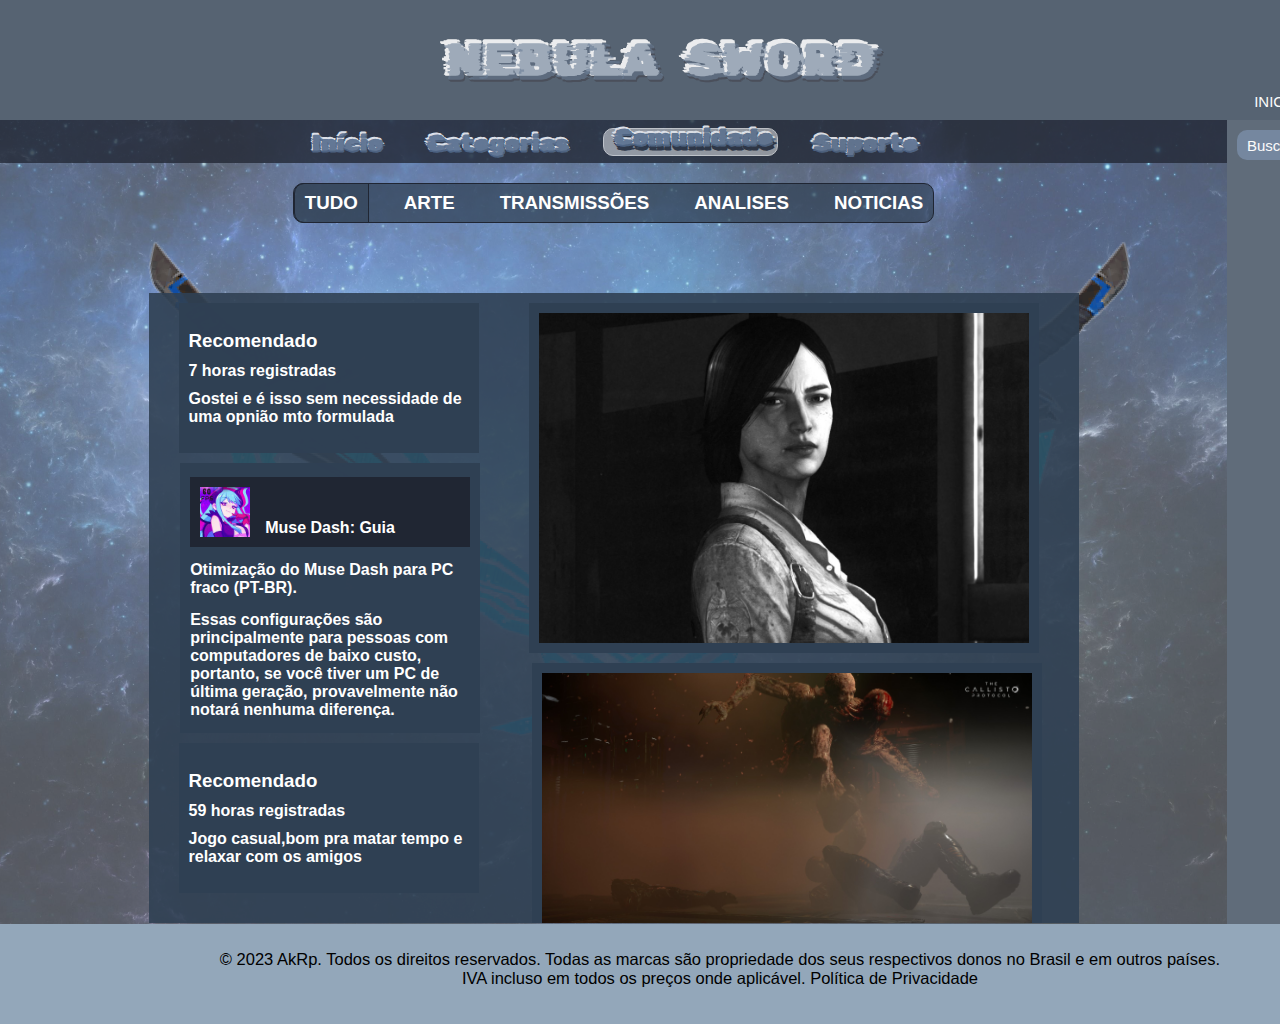
<file: Akira/comunidade.html>
<!-- Início do documento HTML -->
<!DOCTYPE html>
<html lang="pt-br">

<head>
    <!-- Metadados -->
    <meta charset="UTF-8">
    <meta http-equiv="X-UA-Compatible" content="IE=edge">
    <meta name="viewport" content="width=device-width, initial-scale=1.0">
    <link rel="shortcut icon" href="assets/icons/icons8-capybara-50.ico" type="image/x-icon">
    <!-- Links para folhas de estilo -->
    <link rel="stylesheet" href="css/style_teste.css">
    <link rel="stylesheet" href="css/reset.css">
    <link rel="stylesheet" href="css/media_query.css">
    <script src="js/menu.js" defer></script>
    <script src="assets/icons/fontawesome.js" defer></script>
    <!-- Pré-carregamento de fontes -->
    <link rel="preconnect" href="https://fonts.googleapis.com">
    <link rel="preconnect" href="https://fonts.gstatic.com" crossorigin>
    <link href="https://fonts.googleapis.com/css2?family=Rubik+Glitch&display=swap" rel="stylesheet">
    <!-- Título da página -->
    <title>NEBULA SWORD</title>
    <style>
        .top-nav a:nth-child(3){
    display: flex;
    justify-content: center;
    flex-wrap: wrap;
    align-content: flex-end;
    padding-right: .3125rem;
    width: 10.9375rem;
    height: 1.75rem;
    border: 1px solid var(--borda-trans);
    border-radius: .625rem;
    background-color: rgba(217, 217, 217, .7);
}
    </style>
</head>

<body>
    <!-- Conteúdo principal -->
    <div class="container--geral">
        <header>
            <!-- Título do site -->
            <div class="titulo">
                <h1>NEBULA SWORD</h1>
            </div>
            <!-- Links de login -->
            <div class="login">
                <i class="fa-solid fa-user-astronaut fa-lg" style="color: #ffffff;"></i>
                <a href="secao.html">INICIAR SESSÃO</a>
            </div>
        </header>
        <!-- Conteúdo do corpo da página -->
        <main>
            <div id="menu">
                <i class="fa-solid fa-dungeon fa-lg" style="color: #ffffff;"></i>
            </div>
            <div class="overlay"></div>

            <div id="comu--nav">
                <i class="fa-solid fa-dice-d20 fa-lg" style="color: #ffffff;"></i>
            </div>
            <div class="overlay"></div>
            <!-- Navegação superior -->
            <nav class="top-nav">
                <!-- Links de navegação -->
                <a href="index.html">
                    <h2 class="top">Início</h2>
                </a>
                <a href="categorias.html">
                    <h2 class="top">Categorias</h2>
                </a>
                <a href="comunidade.html">
                    <h2 class="top">Comunidade</h2>
                </a>
                <a href="suporte.html">
                    <h2 class="top">Suporte</h2>
                </a>
            </nav>
           
            <!-- Comunidade -->
            <!-- barra de navegaçao inicio -->
            
            <section id="barra-navegacao"> 
                <a class="nav-bar-comu" href="">
                    <h3>TUDO</h3>
                </a>

                <a class="nav-bar-comu" href="">
                    <h3>ARTE</h3>
                </a>

                <a class="nav-bar-comu" href="">
                    <h3>TRANSMISSÕES</h3>
                </a>

                <a class="nav-bar-comu" href="">
                    <h3>ANALISES</h3>
                </a>

                <a class="nav-bar-comu" href="">
                    <h3>NOTICIAS</h3>
                </a>
            </section>
            <div class="display-comu">
                <div class="card-comu">
                    <h3><i class="fa-regular fa-thumbs-up" style="color: #ffffff;"></i>   Recomendado</h3>
                            <h4>7 horas registradas</h4>
                               <h4>
                                   Gostei e é isso
                                   sem necessidade de uma opnião mto formulada
                               </h4>
                </div>
                <div class="card-comu">
                        <div class="print">
                            <h3>The Evil Within:Captura de tela</h3>
                        </div>
                        <img src="assets/categ-game/print.jpeg" alt="">      
                </div>
                <div class="card-comu">
                        <h4><img src="assets/icon-users/download.jpeg" alt="">
                            Muse Dash: Guia</h4>
                            <h4>Otimização do Muse Dash para PC fraco (PT-BR).</h4>
                            <h4>Essas configurações são principalmente para pessoas com computadores de baixo custo, portanto, se você tiver um PC de última geração, provavelmente não notará nenhuma diferença.</h4>
                </div>
                <div class="card-comu">
                            <div class="print">
                                <h3>The Callisto Protocol: Captura de tela</h3>
                            </div>
                            <img src="assets/categ-game/calisto.jpeg" alt="">
                </div>
                <div class="card-comu">
                    <h3><i class="fa-regular fa-thumbs-up" style="color: #ffffff;"></i>   Recomendado</h3>
                            <h4>59 horas registradas</h4>
                               <h4>
                                   Jogo casual,bom pra matar tempo e relaxar com os amigos
                               </h4>
                </div>
            </div>
            <!-- barra de navegaçao fim -->
            <!-- Barra lateral -->
            <aside>
                <!-- Barra de pesquisa -->
                <div class="search">
                    <input type="text" id="pesquisa-loja" placeholder="Buscar" autocomplete="off">
                    <a href="#">
                        <i class="fa-solid fa-magnifying-glass" style="color: #ffffff;"></i>
                    </a>
                </div>
                <!-- Carrinho de compras -->
                <div class="car">
                    <a href="#">
                        <i class="fa-solid fa-cart-plus" style="color: #ffffff;"></i>
                         CARRINHO
                    </a>
                </div>
                <!-- Lista de desejos -->
                <div class="lista">
                    <i class="fa-solid fa-heart" style="color: #ffffff;"></i>                    <a href="">LISTA DE DESEJOS</a>
                </div>
                <!-- Link "Surpreenda-me" -->
                <div class="surpresa">
                    <h2>SURPREENDA-ME</h2>
                    <div class="btn--random">
                        <a href="#">
                            <i class="fa-solid fa-dice-five fa-2xl" style="color: #ffffff;"></i>                            <h2>RANDOM</h2>
                        </a>
                    </div>
                </div>
                <!-- Categorias -->
                <div class="categ">
                    <h2>CATEGORIAS</h2>
                    <div class="link--categ">
                        <a href="#">MAIS VENDIDOS</a>
                        <a href="#">LANÇAMENTOS</a>
                        <a href="#">EM BREVE</a>
                        <a href="#">OFERTAS</a>
                    </div>
                </div>
                <!-- Conquistas -->
                <div class="conq">
                    <a href="#">
                        <i class="fa-solid fa-khanda" style="color: #ffffff;"></i>
                         CONQUISTAS
                    </a>
                </div>
                <!-- Link para download do jogo -->
                <div class="download">
                    <a href="#">
                        <h2>BAIXE</h2>
                        <h2><i class="fa-solid fa-reply fa-rotate-270" style="color: #ffffff;"></i>          
                        NEBULA SWORD</h2>
                    </a>
                </div>
            </aside>
        </main>
        <!-- Rodapé -->
        <footer>
            <div class="footer--link">
                <a class="direitos" href="">© 2023 AkRp.</a>
                <a class="direitos" href="">Todos os direitos reservados.</a>
                <a class="direitos" href="">Todas as marcas são propriedade dos seus respectivos donos no Brasil e em outros países.</a>
                <a class="direitos" href="">IVA incluso em todos os preços onde aplicável.</a>
                <a class="direitos" href="#">Política de Privacidade</a>
            </div>
        </footer>
</file>
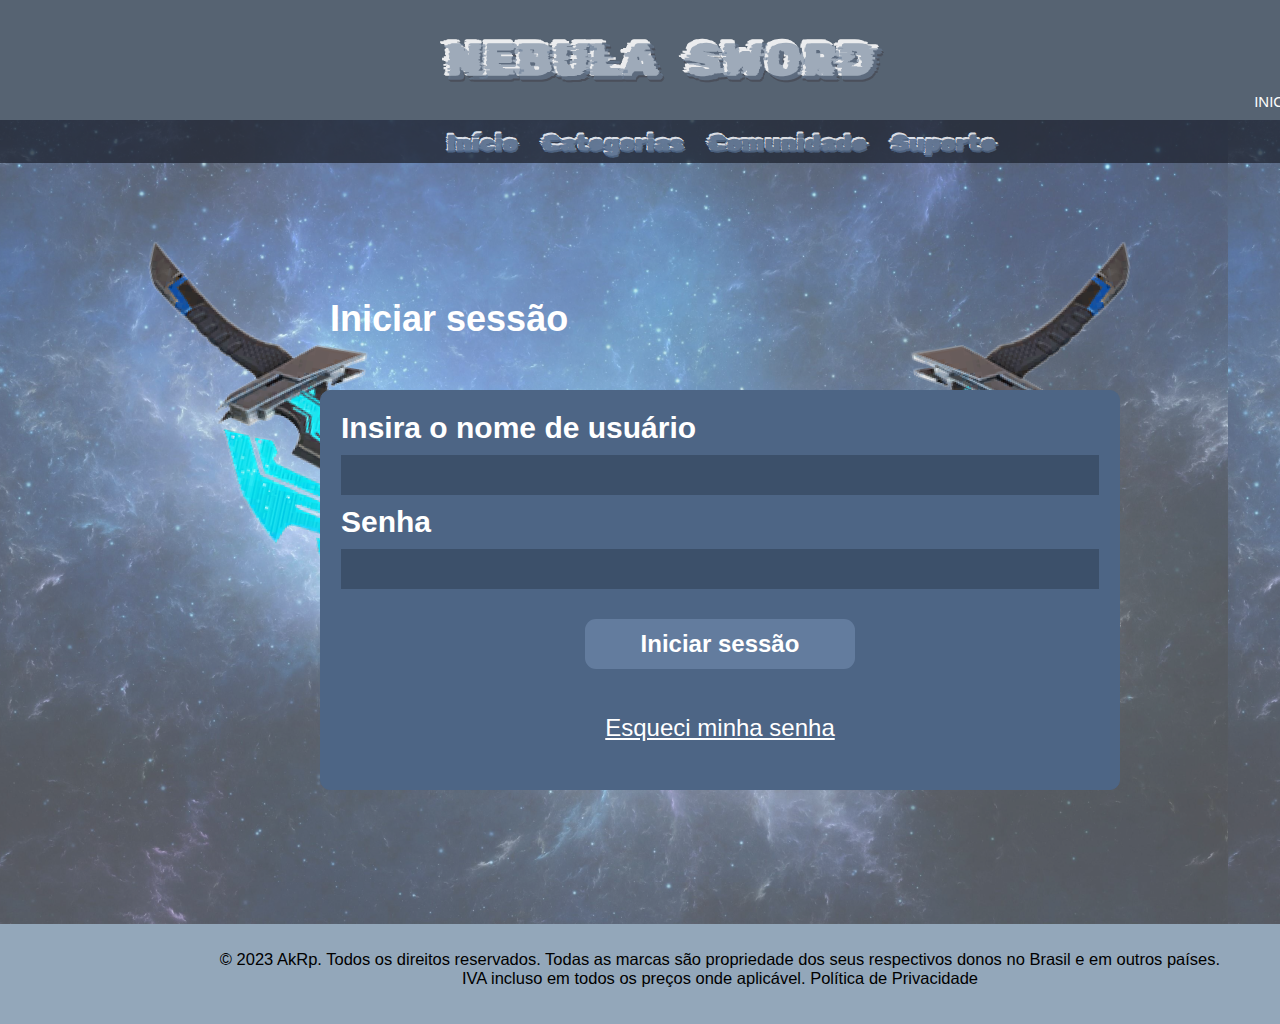
<file: Akira/secao.html>
<!-- Início do documento HTML -->
<!DOCTYPE html>
<html lang="pt-br">

<head>
    <!-- Metadados -->
    <meta charset="UTF-8">
    <meta http-equiv="X-UA-Compatible" content="IE=edge">
    <meta name="viewport" content="width=device-width, initial-scale=1.0">
    <link rel="shortcut icon" href="assets/icons/icons8-capybara-50.ico" type="image/x-icon">
    <!-- Links para folhas de estilo -->
    <link rel="stylesheet" href="css/style_teste.css">
    <link rel="stylesheet" href="css/reset.css">
    <link rel="stylesheet" href="css/media_query.css">
    <script src="js/menu.js" defer></script>
    <script src="assets/icons/fontawesome.js" defer></script>
    <!-- Pré-carregamento de fontes -->
    <link rel="preconnect" href="https://fonts.googleapis.com">
    <link rel="preconnect" href="https://fonts.gstatic.com" crossorigin>
    <link href="https://fonts.googleapis.com/css2?family=Rubik+Glitch&display=swap" rel="stylesheet">
    <!-- Título da página -->
    <title>NEBULA SWORD</title>
</head>

<body>
    <!-- Conteúdo principal -->
    <div class="container--geral">
        <header>
            <!-- Título do site -->
            <div class="titulo">
                <h1>NEBULA SWORD</h1>
            </div>
            <!-- Links de login -->
            <div class="login">
                <i class="fa-solid fa-user-astronaut fa-lg" style="color: #ffffff;"></i>
                <a href="secao.html">INICIAR SESSÃO</a>
            </div>
        </header>
        <!-- Conteúdo do corpo da página -->
        <main class="ini-secao">
            <div id="menu">
                <i class="fa-solid fa-dungeon fa-lg" style="color: #ffffff;"></i>
            </div>
            <div class="overlay"></div>
            <nav class="top-nav-log">
                <!-- Links de navegação -->
                <a href="index.html">
                    <h2 class="top">Início</h2>
                </a>
                <a href="categorias.html">
                    <h2 class="top">Categorias</h2>
                </a>
                <a href="comunidade.html">
                    <h2 class="top">Comunidade</h2>
                </a>
                <a href="suporte.html">
                    <h2 class="top">Suporte</h2>
                </a>
            </nav>

            <h1 class="ini">Iniciar sessão</h1>
            <form action="login">
                <label for="nick">Insira o nome de usuário</label>
                <input type="text" id="nick" name="nick">

            <label for="senha">Senha</label>
            <input type="password" id="senha" name="senha">

            <button type="submit">Iniciar sessão</button>
            <a href="">Esqueci minha senha</a>
            </form>
            
        </main>
        <!-- Rodapé -->
        <footer>
            <div class="footer--link">
                <a class="direitos" href="">© 2023 AkRp.</a>
                <a class="direitos" href="">Todos os direitos reservados.</a>
                <a class="direitos" href="">Todas as marcas são propriedade dos seus respectivos donos no Brasil e em outros países.</a>
                <a class="direitos" href="">IVA incluso em todos os preços onde aplicável.</a>
                <a class="direitos" href="#">Política de Privacidade</a>
            </div>
        </footer>
</file>
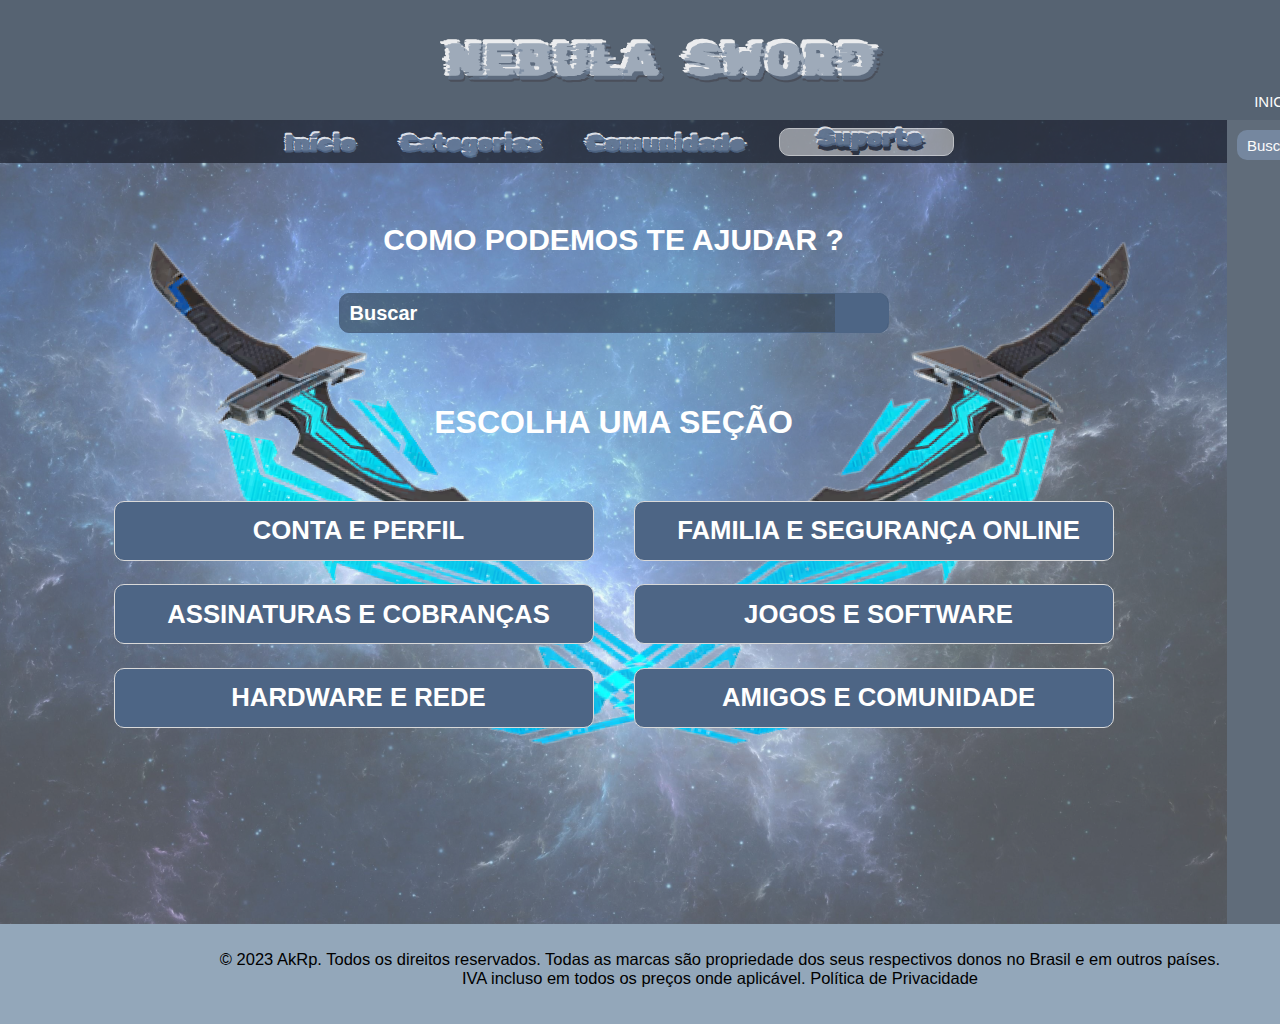
<file: Akira/suporte.html>
<!-- Início do documento HTML -->
<!DOCTYPE html>
<html lang="pt-br">

<head>
    <!-- Metadados -->
    <meta charset="UTF-8">
    <meta http-equiv="X-UA-Compatible" content="IE=edge">
    <meta name="viewport" content="width=device-width, initial-scale=1.0">
    <link rel="shortcut icon" href="assets/icons/icons8-capybara-50.ico" type="image/x-icon">
    <!-- Links para folhas de estilo -->
    <link rel="stylesheet" href="css/style_teste.css">
    <link rel="stylesheet" href="css/reset.css">
    <link rel="stylesheet" href="css/media_query.css">
    <script src="js/menu.js" defer></script>
    <script src="assets/icons/fontawesome.js" defer></script>
    <!-- Pré-carregamento de fontes -->
    <link rel="preconnect" href="https://fonts.googleapis.com">
    <link rel="preconnect" href="https://fonts.gstatic.com" crossorigin>
    <link href="https://fonts.googleapis.com/css2?family=Rubik+Glitch&display=swap" rel="stylesheet">
    <!-- Título da página -->
    <title>NEBULA SWORD</title>
    <style>
        .top-nav a:nth-child(4){
    display: flex;
    justify-content: center;
    flex-wrap: wrap;
    align-content: flex-end;
    padding-right: .3125rem;
    width: 10.9375rem;
    height: 1.75rem;
    border: 1px solid var(--borda-trans);
    border-radius: .625rem;
    background-color: rgba(217, 217, 217, .7);
}
    </style>
</head>

<body>
    <!-- Conteúdo principal -->
    <div class="container--geral">
        <header>
            <!-- Título do site -->
            <div class="titulo">
                <h1>NEBULA SWORD</h1>
            </div>
            <!-- Links de login -->
            <div class="login">
                <i class="fa-solid fa-user-astronaut fa-lg" style="color: #ffffff;"></i>
                <a href="secao.html">INICIAR SESSÃO</a>
            </div>
        </header>
        <!-- Conteúdo do corpo da página -->
        <main>
            <div id="menu">
                <i class="fa-solid fa-dungeon fa-lg" style="color: #ffffff;"></i>
            </div> 
            <div class="overlay"></div>          
             <!-- Navegação superior -->
            <nav class="top-nav">
                <!-- Links de navegação -->
                <a href="index.html">
                    <h2 class="top">Início</h2>
                </a>
                <a href="categorias.html">
                    <h2 class="top">Categorias</h2>
                </a>
                <a href="comunidade.html">
                    <h2 class="top">Comunidade</h2>
                </a>
                <a href="suporte.html">
                    <h2 class="top">Suporte</h2>
                </a>
            </nav>
           <!-- parte de pesquisa inicio -->
           <div class="help">
               <h2>COMO PODEMOS TE AJUDAR ?</h2>

               <div class="search--help">
                   <input type="search" name="busca--sup" id="busca--sup" autocomplete="off" placeholder="Buscar">
                   <a href="#"><i class="fa-solid fa-magnifying-glass" style="color: #ffffff;"></i></a>
               </div>
           </div>
            <!-- parte de pesquisa fim -->
            <section class="sup">
                <h2>ESCOLHA UMA SEÇÃO</h2>
                <div class="btn--secao">
                    <div class="secao">
                        <a href="">
                            <i class="fa-solid fa-user fa-lg" style="color: #ffffff;"></i>
                            <h3>CONTA E PERFIL</h3>
                        </a>
                    </div>
                    <div class="secao">
                        <a href="">
                            <i class="fa-regular fa-credit-card fa-lg" style="color: #ffffff;"></i>
                            <h3>ASSINATURAS E COBRANÇAS</h3>
                        </a>
                    </div>
                    <div class="secao">
                        <a href="">
                            <i class="fa-solid fa-server fa-lg" style="color: #ffffff;"></i>
                            <h3>HARDWARE E REDE</h3>
                        </a>
                    </div>
                    <div class="secao">
                        <a href="">
                            <i class="fa-solid fa-shield fa-lg" style="color: #ffffff;"></i>
                            <h3>FAMILIA E SEGURANÇA ONLINE</h3>
                        </a>
                    </div>
                    <div class="secao">
                        <a href="">
                            <i class="fa-solid fa-gamepad fa-lg" style="color: #ffffff;"></i>
                            <h3>JOGOS E SOFTWARE</h3>
                        </a>
                    </div>
                    <div class="secao">
                        <a href="">
                            <i class="fa-solid fa-users-rectangle fa-lg" style="color: #ffffff;"></i>
                            <h3>AMIGOS E COMUNIDADE</h3>
                        </a>
                    </div>
                </div>
            </section>

            <!-- Barra lateral -->
            <aside>
                <!-- Barra de pesquisa -->
                <div class="search">
                    <input type="text" id="pesquisa-loja" placeholder="Buscar" autocomplete="off">
                    <a href="#">
                        <i class="fa-solid fa-magnifying-glass" style="color: #ffffff;"></i>
                    </a>
                </div>
                <!-- Carrinho de compras -->
                <div class="car">
                    <a href="#">
                        <i class="fa-solid fa-cart-plus" style="color: #ffffff;"></i>
                         CARRINHO
                    </a>
                </div>
                <!-- Lista de desejos -->
                <div class="lista">
                    <i class="fa-solid fa-heart" style="color: #ffffff;"></i>                    <a href="">LISTA DE DESEJOS</a>
                </div>
                <!-- Link "Surpreenda-me" -->
                <div class="surpresa">
                    <h2>SURPREENDA-ME</h2>
                    <div class="btn--random">
                        <a href="#">
                            <i class="fa-solid fa-dice-five fa-2xl" style="color: #ffffff;"></i>                            <h2>RANDOM</h2>
                        </a>
                    </div>
                </div>
                <!-- Categorias -->
                <div class="categ">
                    <h2>CATEGORIAS</h2>
                    <div class="link--categ">
                        <a href="#">MAIS VENDIDOS</a>
                        <a href="#">LANÇAMENTOS</a>
                        <a href="#">EM BREVE</a>
                        <a href="#">OFERTAS</a>
                    </div>
                </div>
                <!-- Conquistas -->
                <div class="conq">
                    <a href="#">
                        <i class="fa-solid fa-khanda" style="color: #ffffff;"></i>
                         CONQUISTAS
                    </a>
                </div>
                <!-- Link para download do jogo -->
                <div class="download">
                    <a href="#">
                        <h2>BAIXE</h2>
                        <h2><i class="fa-solid fa-reply fa-rotate-270" style="color: #ffffff;"></i>          
                        NEBULA SWORD</h2>
                    </a>
                </div>
            </aside>
        </main>
        <!-- Rodapé -->
        <footer>
            <div class="footer--link">
                <a class="direitos" href="">© 2023 AkRp.</a>
                <a class="direitos" href="">Todos os direitos reservados.</a>
                <a class="direitos" href="">Todas as marcas são propriedade dos seus respectivos donos no Brasil e em outros países.</a>
                <a class="direitos" href="">IVA incluso em todos os preços onde aplicável.</a>
                <a class="direitos" href="#">Política de Privacidade</a>
            </div>
        </footer>
</file>
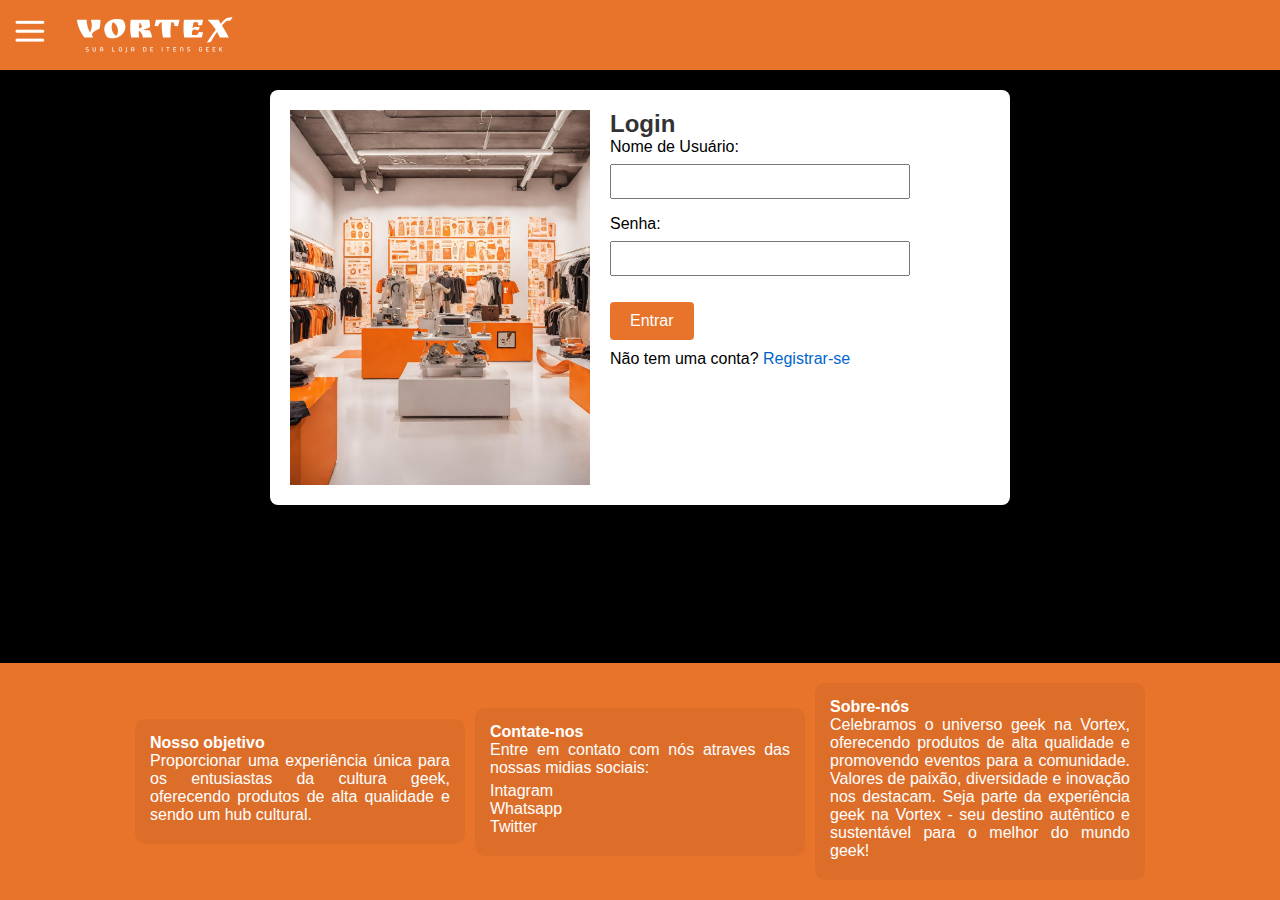
<file: Vortex/login.html>
<!DOCTYPE html>
<html lang="pt-br">
<head>
    <meta charset="UTF-8">
    <meta http-equiv="X-UA-Compatible" content="IE=edge">
    <meta name="viewport" content="width=device-width, initial-scale=1.0">
    <title>Vortex | login</title>

    <link rel="stylesheet" href="reset.css">

    <link rel="stylesheet" href="style.css">

    <script src="script.js" defer></script>

    <link rel="shortcut icon" type="imagex/png" href="Midias/icon.png">

    <style>
        /*CSS DOS ELEMENTOS DA PAGINA DE LOGIN*/
        .login-container {
            background-color: white;
            width: 700px;
            padding: 20px;
            border-radius: 8px;
            box-shadow: 0 0 10px rgba(0, 0, 0, 0.1);
            margin-top: 20px;
            display: flex;
            margin-left: auto;
            margin-right: auto;
        }

        .login-content {
        display: flex;
        align-items: center;
        }

        .imglogin {
        width: 300px; 
        height: auto;
        margin-right: 20px;
        }

        .form-container {
        width: 300px;
        }

        form {
        display: none;
        }

        form.active {
        display: block;
        }

        h2 {
        color: #333; 
        }

        label {
        display: block;
        margin-bottom: 8px;
        }

        input {
        width: 100%;
        padding: 8px;
        margin-bottom: 16px;
        box-sizing: border-box;
        }

        button {
        background-color: #E8742C;
        color: white;
        padding: 10px 20px;
        border: none;
        border-radius: 4px;
        cursor: pointer;
        font-size: 16px;
        }

        button:hover {
        background-color: #ffa500; 
        }

        .register-link {
        margin-top: 10px;
        }

        .register-link a {
        color: #0066cc; 
        text-decoration: none;
        }

        .register-link a:hover {
        text-decoration: underline;
        }
        /*CSS DOS ELEMENTOS DA PAGINA DE LOGIN*/

    </style>


</head>
<body>

    <main>
        <!--Cabeçalho-->
        <div class="bcabecalho">
            <div id="menu">
                <img class="menu" src="Midias/bMenu.png" alt="">
                <a href="index.html">
                    <img class="logomarca" src="Midias/Logo--Vortex.png" alt=""  >
                </a>
            </div>
        </div>
        
        
        
         <!--DIV--Geral--do--Login-->
        <div class="login-container">

            <!--Imagem--Lateral-->
            <img src="Midias/ft_login.jpg" alt="Logo" class="imglogin">



            <!--DIV--Forms-->
            <div class="form-container">



                <!--FormsLogin-->
                <form id="login-form" class="active" onsubmit="login(event)">

                    <h2>Login</h2>

                    <label for="username">Nome de Usuário:</label>
                    <input type="text" id="username" name="username" required>

                    <label for="password">Senha:</label>
                    <input type="password" id="password" name="password" required>

                    <p id="login-error" class="error-message"></p>

                    <button type="submit">Entrar</button>

                    <p class="register-link">Não tem uma conta? <a href="#" onclick="toggleForm()">Registrar-se</a></p>

                </form>



                <!--FormsRegistro-->
                <form id="register-form" onsubmit="register(event)">

                    <h2>Registro</h2>

                    <label for="new-username">Nome de Usuário:</label>

                    <input type="text" id="new-username" name="new-username" required>

                    <label for="new-email">E-mail:</label>
                    <input type="email" id="new-email" name="new-email" required>

                    <label for="new-password">Senha:</label>
                    <input type="password" id="new-password" name="new-password" required>

                    <button type="submit">Registrar</button>

                    <p class="register-link">Já tem uma conta? <a href="#" onclick="toggleForm()">Entrar</a></p>

                </form>

            </div>
            
        </div>

        <!-- Add this element to your HTML -->
            <div id="registration-success-modal" class="modal">
                <div class="modal-content">
                <p>Registro concluído com sucesso!</p>
                <button id="enterButton">Entrar</button>
                </div>
                </div>
  
  
    </main>
  
    <!--Rodapé-->
    
    <footer>
        <div class="titulo_footer">

            <h4>Nosso objetivo</h2>

            <ul class="lista_footer">

                <li class="item_lista_footer">
                Proporcionar uma experiência única para os entusiastas da cultura geek, oferecendo produtos de alta qualidade e sendo um hub cultural.
                </li>

            </ul>

        </div>

        <div class="titulo_footer">

            <h4>Contate-nos</h2
                >
            <ul class="lista_footer">

                <li class="item_lista_footer">
                 Entre em contato com nós atraves das nossas midias sociais:
                </li>

                <li class="item_lista_footer">
                    Intagram <br>
                    Whatsapp <br>
                    Twitter <br>
                </li>

            </ul>

        </div>

        <div class="titulo_footer">

            <h4>Sobre-nós</h2>

            <ul class="lista_footer">

                <li class="item_lista_footer">
                Celebramos o universo geek na Vortex, oferecendo produtos de alta qualidade e promovendo eventos para a comunidade. Valores de paixão, diversidade e inovação nos destacam. Seja parte da experiência geek na Vortex - seu destino autêntico e sustentável para o melhor do mundo geek!
                </li>

            </ul>

        </div>
        
    </footer>

    <!--Fim--Rodapé-->
    
</body>
</html>
</file>
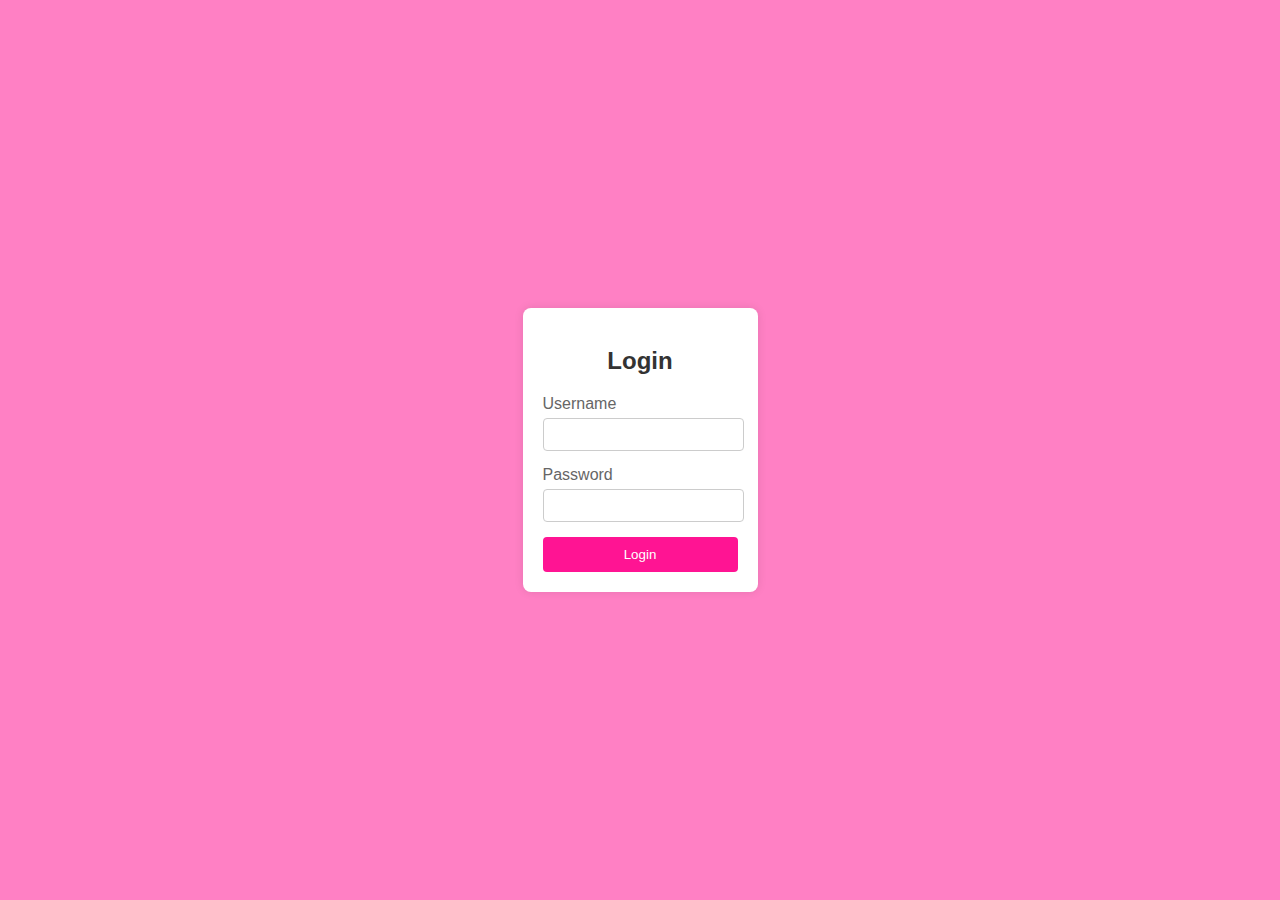
<file: Wepink/login.html>
<!DOCTYPE html>
<html lang="pt-br">
<head>
    <meta charset="UTF-8">
    <meta name="viewport" content="width=device-width, initial-scale=1.0">
    <title>Log in</title>
    <link rel="stylesheet" href="login.css">
</head>
<body>
    <div class="login-container">
        <form class="login-form">
          <h2>Login</h2>
          <div class="input-container">
            <label for="username">Username</label>
            <input type="text" id="username" name="username" required>
          </div>
          <div class="input-container">
            <label for="password">Password</label>
            <input type="password" id="password" name="password" required>
          </div>
          <button type="submit">Login</button>
        </form>
    </div>

</body>
</html>
</file>
<file: style.css>
body {
    background: linear-gradient(to right, #EAECC6, #2BC0E4);

    font-family: 'Segoe UI', Tahoma, Geneva, Verdana, sans-serif;
}

h2 {
    font-size: 1.125rem;
}

a:link {
    display: inline-flex;
    align-items: center;
    gap: 5px;
    text-decoration: none;
}

a[target="_blank"]::after {
    font-family: "Material Symbols Rounded";
    content: "open_in_new";
}
</file>
<file: Akira/css/style_teste.css>
/* Estilos gerais */

body {
    background-color: #f0f0f0;
    margin: 0;
    padding: 0;
}

.container--geral {
    max-width: 100%;
}


/* Cabeçalho */

header {
    background-color: var(--cinza);
    opacity: 80%;
    padding: .625rem 0;
    display: flex;
    justify-content: space-between;
    width: 90rem;
    height: 7.5rem;
}
/* titulo inicio */
.titulo {
    display: flex;
    width: 100%;
    align-items: center;
    justify-content: center;
    margin-left: 18.75rem;
    word-spacing: 1.25rem;
}

.titulo h1 {
    height: 4rem;
    background-clip: text;
    -webkit-background-clip: text;
    -webkit-text-fill-color: transparent;
    color: black;
    opacity: 90%;
    font-size: 3.125rem;
    text-shadow: 4px 4px 0px rgba( 77, 101, 133, 0.6), 0px 0px 0px var(--branco), 
    5px 6px 0px rgba( 32, 38, 51, 1);
}
/* titulo fim */

/* login inicio */
.login {
    width: 50%;
    display: flex;
    font-size: .9375rem;
    gap: .625rem;
    align-items: flex-end;
    justify-content: flex-end;
    margin-right: 4.0625rem;
}
.login i{
    margin-bottom: .625rem;
    margin-left: .625rem;
}

.login a {
    color: #fff;
    text-decoration: none;
}
/* login fim */

/* Main inicio*/

main {
    display: flex;
    flex-direction: column;
    flex-wrap: wrap;
}

/* menu nav inicio */
#menu{
    width: 100%;
    justify-content: center;
    display: none;
}
/* menu nav fim */

/* menu comunidade inicio */
    #comu--nav{
        width: 100%;
        display: none;
    }
/* menu comunidade fim */

/* overlay inicio */
.overlay{
    display: none;
}
/* overlay fim */

/* Navegação incio */
.top-nav {
    display: flex;
    justify-content: center;
    align-items: center;
    gap: 1.5625rem;
    /* padding: .625rem 0; */
    background-color: var(--azul-nav);
    opacity: 77%;
    width: 76.6875rem;
    height: 2.6875rem;
}
.top-nav-log{
    display: flex;
    justify-content: center;
    align-items: center;
    gap: 1.5625rem;
    padding: .625rem 0;
    background-color: var(--azul-nav);
    opacity: 77%;
    width: 90rem;
    height: 2.6875rem;  
}

.top {
    background-clip: text;
    -webkit-background-clip: text;
    -webkit-text-fill-color: transparent;
    color: black;
    font-size: 1.5rem;
    text-shadow: 1.3px 2px 0px rgba( 77, 101, 133, 0.9), 0px 0px 0px var(--branco), 2px 6px 0px rgba( 32, 38, 51);
}

.top-nav a {
    color: var(--branco);
    text-decoration: none;
    padding: .3125rem .625rem;
}
/* navegação fim */

/* pagina de login inicio */
form{
    display: flex;
    flex-direction: column;
    border: .0625rem solid var(--azul-busca);
    width: 50rem;
    height: 25rem;
    padding: 1.25rem;
    border-radius: .625rem;
    background-color: var(--azul-busca);
    margin: auto;
    margin-top: 0;
    gap: .625rem;
}
.ini{
    font-family: 'Bebas Neue', sans-serif;
    cursor: pointer;
    color: var(--branco);
    font-size: 2.25rem;
    font-weight: 900;
    margin-top: auto;
    margin-bottom: 3.125rem;
    width: 100%;
    position: relative;
    left: 20.625rem;
}
form label{
    font-size: 1.875rem;
    font-family: 'Bebas Neue', sans-serif;
    cursor: pointer;
    color: var(--branco);
    font-weight: 700;
}
form input{
    width: 100%;
    background-color: rgba(48, 64, 83, .55);
    height: 2.5rem;
    padding: 0 .625rem;
    font-size: 1.5rem;
}
form button{
    width: 16.875rem;
    height: 3.125rem;
    margin: 1.25rem auto;
    font-family: 'Bebas Neue', sans-serif;
    font-weight: 700;
    border-radius: .6875rem;
    font-size: 1.5rem;
    border: none;
    background-color: rgba(132, 159, 194, 0.411);
    color: var(--branco);
}
form a{
    font-size: 24px;
    text-decoration: underline;
    text-align: center;
    margin-top: 15px;
}
/* pagina de login fim */


/* Seção de Categorias de Jogos inicio */
/* pagina inicio */
.categ--games {
    display: grid;
    grid-template-columns: repeat(4, 1fr);
    width: 75rem;
    height: 22.6875rem;
    margin: 0 0 0 1.25rem;
}

.categ--games .indie,
.categ--games .rpg,
.categ--games .fps,
.categ--games .moba {
    display: flex;
    flex-direction: column;
    flex-wrap: wrap;
    justify-content: space-around;
    margin-top: 23.5625rem;
    text-align: center;
    padding: 1.25rem;
    width: 17.625rem;
    height: 20rem;
    transition: 0.5s;
}

/* categ--games gradiente inicio */
.categ--games div:nth-child(1) {
    background: linear-gradient(var(--azul-nav)60%, rgba(148, 0, 211, 100));
}

.categ--games div:nth-child(2) {
    background: linear-gradient(var(--azul-nav)60%, rgba(250, 10, 0, 100));
}

.categ--games div:nth-child(3) {
    background: linear-gradient(var(--azul-nav)60%, rgba(39, 154, 0, 100));
}

.categ--games div:nth-child(4) {
    background: linear-gradient(var(--azul-nav)60%, rgba(218, 165, 32, 100));
}
/* categ--games gradiente fim */

.categ--games h3:nth-child(1),
.categ--games h3:nth-child(2),
.categ--games h3:nth-child(3),
.categ--games h3:nth-child(4) {
    text-align: center;
    font-size: 1.5rem;
}

/* categ--games :hover inicio */
.categ--games .indie:hover,
.categ--games .rpg:hover,
.categ--games .fps:hover,
.categ--games .moba:hover {
    transform: scale(1.05);
    transition: 0.5s;
}
/* categ--games :hover fim */
.categ--games img {
    object-fit: cover;
    width: 15.125rem;
}
/* Seção de Categorias de Jogos fim */

/* pagina categorias inicio */

/* grid categorias inicio */
.container--grid--categ{
    display: grid;
    grid-template-columns: repeat(3, 1fr);
    width: 76.75rem;
    height: 47.5rem;
    justify-items:center;
    border-radius: .625rem;
    color: var(--branco);
}
/* divs incio*/
.titulo--botao{
    display: flex;
    margin-bottom: .625rem;
    justify-content: space-between;
    align-items: flex-end;
}
.titulo--botao h2{
    display: flex;
    border: .0625rem solid rgba(48, 64, 83, .66);
    width: fit-content;
    padding: 0 .625rem 0 .625rem;
    height: 3.5rem;
    justify-content: center;
    align-items: center;
    margin-bottom: .625rem;
    border-radius: .625rem;
    background-color: rgba(48, 64, 83, .70);
}
.ver{
    display: flex;
    border: .0625rem solid rgba(48, 64, 83, .65);
    background-color: rgba(48, 64, 83, .70);
    text-align: center;
    width: 4.0625rem;
    height: fit-content;
    padding: .3125rem 0 .3125rem 0;
    border-radius: .625rem;
}
.mais .game,
.lanca .game,
.breve .game{
    display: flex;
    height: 7.125rem;
    object-fit: cover;
    flex-wrap: wrap;
    align-items: center;
    padding: .9375rem 0 0 .9375rem;
    gap: .9375rem;
    background-color: rgba(48, 64, 83, 0.7);
}

.text{
    display: flex;    
    flex-direction: column;
    padding-left: .625rem;
}
.game img{
    object-fit: cover;
    width: 5rem;
    height: 100%;
    border-radius: .625rem;
}

.mais-vendidos,
.lancamentos,
.em-breve{
    display: flex;
    flex-direction: column;
    justify-content: flex-end;
}
.mais,
.breve,
.lanca{
    width: 22.8125rem;
    height: 35.625rem;
}
/* divs fim */
/* grid categorias fim */
/* pagina categorias fim */

/* pagina de comunidade inicio */
/* barra de navegaçao comunidade incio */
#barra-navegacao{
    margin: 1.25rem auto;
    display: flex;
    flex-direction: row;
    justify-content: space-between;
    gap: 1.5625rem;
    border: .0625rem solid var(--azul-card);
    background-color: rgba(48, 64, 83, 0.7);
    height: 2.5rem;
    align-items: center;
    border-radius: .625rem;
}
.nav-bar-comu:nth-child(1){
    display: flex;
    border: 0.0625rem solid var(--azul-card);
    background-color:rgba(48, 64, 83, .44) ;
    border-radius: .625rem 0 0 .625rem;
    height: 2.5rem;
    align-items: center;
    justify-content: center;
    border-collapse: separate;
    padding: 0 .625rem 0 .625rem;
}
.nav-bar-comu:nth-child(2){
    display: flex;
    height: 2.5rem;
    align-items: center;
    justify-content: center;
    padding: 0 10px 0 10px;
}
.nav-bar-comu:nth-child(3){
    display: flex;
    height: 2.5rem;
    align-items: center;
    justify-content: center;
    padding: 0 .625rem 0 .625rem;
}
.nav-bar-comu:nth-child(4){
    display: flex;
    height: 2.5rem;
    align-items: center;
    justify-content: center;
    padding: 0 .625rem 0 .625rem;
}
.nav-bar-comu:nth-child(5){
    display: flex;
    height: 2.5rem;
    align-items: center;
    justify-content: center;
    padding: 0 .625rem 0 .625rem;
}
/* barra de navegaçao comunidade fim */

/* galeria comunidade inicio */

/* CONTAINERS COMU INICIO */
.display-comu{
    background-color: rgba(48, 64, 83, .90);
    width: 58.125rem;
    height: 39.375rem;
    display: flex;
    color: var(--branco);
    margin: 50px auto 0 auto;
    flex-wrap: wrap;
    justify-content: space-evenly;
    position: relative;
    overflow-y: scroll;
}
.display-comu::-webkit-scrollbar {
     width: 0 !important 
}

.card-comu img{
    width: 3.125rem;
    height: 3.125rem;
}
.comu-content{
    display: flex;
}
/* CONTAINERS COMU FIM */

/* FILHO UM INICIO */
.card-comu:nth-child(1){
    background-color: rgba(48, 64, 83, .99);
    margin: .625rem .3125rem;
    display: flex;
    width: 18.75rem;
    height: 9.375rem;
    flex-direction: column;
    padding: .3125rem .625rem;
    justify-content: center;
    gap: .625rem;
    position: relative;
    left: -0.3125rem;
}
/* FILHO UM FIM */

/* FILHO DOIS INICIO */
.card-comu:nth-child(2){
    background-color: rgba(48, 64, 83, .99);
    margin: .625rem .625rem;
    gap: .625rem;
    display: flex;
    flex-direction: column;
    width: 31.875rem;
    height: 21.875rem;
    object-fit: cover;
    position: relative;
}
.card-comu:nth-child(2) .print{
    visibility: hidden;
    text-align: center;
    width: 100%;
    position: absolute;
    opacity: 0;
    z-index: 999;
    backdrop-filter: blur(15px);
    transition: .5s;
}
.card-comu:nth-child(2):hover .print{
    transition: .5s;
    visibility: visible;
    opacity: 1;
    
}
.card-comu:nth-child(2) img{
    position: relative;
    width: 100%;
    height: 100%;
    padding: 10px 10px;
    object-fit: cover;
}
/* FILHO DOIS FIM */

/* FILHO TRES INICIO */
.card-comu:nth-child(3){
    margin: 0 .625rem;
    background-color: rgba(48, 64, 83, .99);
    display: flex;
    width: 18.75rem;
    height: 16.875rem;
    flex-direction: column;
    justify-content: space-evenly;
    position: relative;
    top: -12.5rem;
    left: -0.3125rem;
    padding: 0 .625rem;
}
.card-comu:nth-child(3) h4:nth-child(1){
    background-color: var(--azul-nav);
    padding: .625rem .625rem;
    display: flex;
    align-items: flex-end;
    gap: .9375rem;
    font-size: 1rem;
}
/* FILHO TRES FIM */

/* FILHO QUATRO INICIO */
.card-comu:nth-child(4){
    background-color: rgba(48, 64, 83, .99);
    position: relative;
    margin: 0 .625rem;
    gap: .625rem;
    display: flex;
    flex-direction: column;
    width: 31.875rem;
    height: 18.75rem;
    object-fit: cover;
}
.card-comu:nth-child(4) img{
    width: 100%;
    height: 100%;
    position: relative;
    padding: .625rem .625rem;
}
.card-comu:nth-child(4) .print{
    visibility: hidden;
    text-align: center;
    width: 100%;
    position: absolute;
    opacity: 0;
    z-index: 999;
    backdrop-filter: blur(15px);
    transition: .5s;
}
.card-comu:nth-child(4):hover .print{
    transition: .5s;
    visibility: visible;
    opacity: 1;
}
/* FILHO QUATRO FIM */

/* FILHO CINCO INICIO */
.card-comu:nth-child(5){
    position: relative;
    background-color: rgba(48, 64, 83, .99);
    margin: .625rem .625rem;
    display: flex;
    width: 18.75rem;
    height: 9.375rem;
    flex-direction: column;
    padding: .3125rem .625rem;
    justify-content: center;
    gap: .625rem;
    top: -14.375rem;
    left: -17.8125rem;
}
/* FILHO CINCO FIM */
/* galeria comunidade fim */
/* pagina de comunidade fim */

/* pagina de suporte inicio */
/* superior pesquisa inicio */
.help{
    width: 100%;
    height: 6.875rem;
    display: flex;
    flex-direction: column;
    align-items: center;
    justify-content: space-between;
    margin: 3.75rem 0;
}
.help h2{
    color: var(--branco);
    font-size: 1.875rem;
}
.search--help{
    width: 34.375rem;
    height: 2.5rem;
    display: flex;
    justify-content: space-between;
    align-items: center;
    padding: 0 0 0 .625rem;
    border: .0625rem solid var(--azul-busca);
    background-color: rgba(40, 52, 66, 0.55);
    border-radius: .625rem;
}
#busca--sup{
    font-size: 1.25rem;
    font-weight: 700;
    width: 31.25rem;
}
.search--help i{
    display: flex;
    width: 3.3125rem;
    padding: 0;
    height: 2.5rem;
    background-color: var(--azul-busca);
    align-items: center;
    justify-content: center;
    border-radius: 0 .625rem .625rem 0;
}
/* superior pesquisa fim */

/* sessoes inicio */
.sup{
    width: 62.5rem;
    height: 31.875rem;
    display: flex;
    flex-direction: column;
    align-items: center;
    margin: auto;
}
.sup h2{
    color: var(--branco);
    margin: 0 0 3.75rem 0;
    font-size: 2rem;
}
.btn--secao{
    display: flex;
    flex-direction: column;
    flex-wrap: wrap;
    width: 62.5rem;
    height: 15.4375rem;
    align-items: center;
    align-content: space-between;
    justify-content: space-between;
    font-size: 1.375rem;
    font-weight: 700;
}
.secao a{
    border: .0625rem solid var(--borda-trans);
    background-color: var(--azul-busca);
    gap: .625rem;
    display: flex;
    width: 30rem;
    height: 3.75rem;
    align-items: center;
    justify-content: center;
    border-radius: .625rem;
    margin-bottom: 1.25rem;
    color: var(--branco);
}

/* sessoes fim */
/* pagina de suporte fim */

/* Barra Lateral inicio */
aside {
    width: 13.3125rem;
    height: 50.25rem;
    background-color: var(--cinza);
    opacity: 75%;
    color: var(--branco);
    padding: .625rem;
}

aside a {
    color: var(--branco);
    text-decoration: none;
    display: block;
    margin: .625rem 0;
}

/*formataçao texto aside inicio*/

.car a,
.lista a,
.surpresa h2,
.categ,
.categ h2,
.categ a,
.download h2 {
    font-size: 1rem;
    text-align: end;
}
/* formatação texto aside fim */

/*pesquisa inicio*/

.search {
    display: flex;
    background-color: var(--azul-busca);
    align-items: center;
    width: 12rem;
    height: 1.875rem;
    border-radius: .625rem;
    color: var(--branco);
    padding: .3125rem .625rem;
}

/* input inicio */
#pesquisa-loja {
    width: 100%;
    height: 100%;
    text-decoration: none;
    color: var(--branco);
    font-size: .9375rem;
}
/* input fim */
.search img {
    width: 100%;
    height: 100%;
}
/* pesquisa fim */

/*carrinho incio*/

.car {
    gap: .3125rem;
    display: flex;
    justify-content: end;
    align-items: baseline;
    margin: 3.4375rem 1.25rem .9375rem 0;
    width: 100%;
    height: 1.875rem;
}
/* carrinho fim */

/*lista de desejos inicio*/

.lista {
    gap: .3125rem;
    display: flex;
    justify-content: end;
    align-items: baseline;
    margin: 0 1.25rem .9375rem 0;
    width: 100%;
}
/* lista de desejos fim */

/*Surpreenda-me inicio*/
.surpresa {
    display: flex;
    flex-direction: column;
    width: 100%;
    align-items: flex-end;
}

/* botão inicio */
.btn--random {
    margin: .3125rem 0 .9375rem 0;
    border: .0625rem solid var(--azul-card);
    background-color: var(--azul-card);
}
.btn--random,
.btn--random a {
    padding-left: .3125rem;
    display: flex;
    gap: .3125rem;
    font-size: .3125rem;
    border-radius: .6875rem;
    align-items: center;
    width: 6.875rem;
    height: 1.5625rem;
    justify-content: center;
}
/* botão fim */
/* surpreenda-me fim */

/*categorias inicio*/
.categ {
    display: flex;
    flex-direction: column;
    justify-content: end;
    margin: .9375rem 0 0 0;
    width: 100%;
}

.link--categ {
    margin: 0 0 .9375rem 0;
}
/* categorias fim */

/*Conquistas inicio*/
.conq {
    display: flex;
    justify-content: end;
    gap: .3125rem;
    margin: 0 0 .9375rem 0;
}
.conq img {
    align-self: flex-end;
    width: .9375rem;
    height: .9375rem;
}
/* conquistas fim */

/*Download inicio*/
.download {
    display: flex;
    flex-direction: column;
    width: 12.5rem;
    height: 3.75rem;
    align-items: flex-end;
}
.download h2 {
    margin: 0 .625rem 0 0;
    text-align: center;
}
/* Dowload fim */
/* main fim */


/* Rodapé inicio*/
footer {
    display: flex;
    background-color: var(--cimento);
    font-family: 'Bebas Neue', sans-serif;
    padding: .625rem 0;
    width: 90rem;
    height: 6.25rem;
    justify-content: center;
    align-items: center;
    position: absolute;
}
.footer--link {
    list-style: none;
    display: table-footer-group;
    width: 63.375rem;
    height: 3rem;
    font-size: 1.0313rem;
    text-align: center;
}
.direitos:link,
.direitos:visited {
    color: #000;
}
.direitos:hover {
    transition: .5s ease-in-out;
    opacity: 0.5;
}
/* Rodapé fim */
</file>
<file: Akira/css/media_query.css>
/* media query para laptop */
@media(min-width:427px) and (max-width:1024px){
    /* Estilos gerais */

body {
    background-color: #f0f0f0;
    margin: 0;
    padding: 0;
}

.container--geral {
    max-width: 100%;
}


/* Cabeçalho */

header {
    background-color: var(--cinza);
    opacity: 80%;
    padding: 10px 0;
    display: flex;
    justify-content: space-between;
    width: 64rem;
    height: 7.5rem;
}
/* titulo inicio */
.titulo {
    display: flex;
    width: 100%;
    align-items: center;
    justify-content: center;
    margin-left: 18.75rem;
    word-spacing: 1.25rem;
}

.titulo h1 {
    height: 64px;
    background-clip: text;
    -webkit-background-clip: text;
    -webkit-text-fill-color: transparent;
    color: black;
    opacity: 90%;
    font-size: 3.125rem;
    text-shadow: 4px 4px 0px rgba( 77, 101, 133, 0.6), 0px 0px 0px var(--branco), 
    5px 6px 0px rgba( 32, 38, 51, 1);
}
/* titulo fim */

/* login inicio */
.login {
    width: 50%;
    display: flex;
    font-size: .9375rem;
    gap: .625rem;
    align-items: flex-end;
    justify-content: flex-end;
    margin-right: 4.0625rem;
}
.login i{
    margin-bottom: 10px;
    margin-left: 10px;
}

.login a {
    color: #fff;
    text-decoration: none;
}
/* login fim */

/* Main inicio*/

main {
    width: 100%;
    display: flex;
    flex-direction: column;
    flex-wrap: wrap;
}


/* Navegação incio */
.top-nav {
    display: flex;
    justify-content: center;
    align-items: center;
    gap: 1.5625rem;
    padding: .625rem 0;
    background-color: var(--azul-nav);
    opacity: 77%;
    width: 50.6875rem;
    height: 2.6875rem;
}
.top-nav-log{
    display: flex;
    justify-content: center;
    align-items: center;
    gap: 1.5625rem;
    padding: .625rem 0;
    background-color: var(--azul-nav);
    opacity: 77%;
    width: 100%;
    height: 2.6875rem;  
}

.top {
    background-clip: text;
    -webkit-background-clip: text;
    -webkit-text-fill-color: transparent;
    color: black;
    font-size: 1.5rem;
    text-shadow: 1.3008px 2px 0px rgba( 77, 101, 133, 0.9), 0px 0px 0px var(--branco), 2px 6px 0px rgba( 32, 38, 51);
}

.top-nav a {
    color: var(--branco);
    text-decoration: none;
    padding: .3125rem .625rem;
}
/* navegação fim */

/* pagina de login inicio */
.ini-secao{
    width: 100%;
    height: 100vh;
}
form{
    display: flex;
    flex-direction: column;
    border: .0625rem solid var(--azul-busca);
    width: 50rem;
    height: 25rem;
    padding: 1.25rem;
    border-radius: .625rem;
    background-color: var(--azul-busca);
    margin: auto;
    margin-top: 0;
    gap: .625rem;
    align-items: center;
}
.ini{
    font-family: 'Bebas Neue', sans-serif;
    cursor: pointer;
    color: var(--branco);
    font-size: 36px;
    font-weight: 900;
    margin-top: auto;
    margin-bottom: 3.125rem;
    width: 100%;
    position: relative;
    left: 20.625rem;
}
form label{
    font-size: 1.875rem;
    font-family: 'Bebas Neue', sans-serif;
    cursor: pointer;
    color: var(--branco);
    font-weight: 700;
}
form input{
    width: 100%;
    background-color: rgba(48, 64, 83, .55);
    height: 2.5rem;
    padding: 0 .625rem;
    font-size: 1.5rem;
}
form button{
    width: 16.875rem;
    height: 3.125rem;
    margin: 1.25rem auto;
    font-family: 'Bebas Neue', sans-serif;
    font-weight: 700;
    border-radius: .6875rem;
    font-size: 1.5rem;
    border: none;
    background-color: rgba(132, 159, 194, 0.411);
    color: var(--branco);
}
form a{
    font-size: 1.5rem;
    text-decoration: underline;
    text-align: center;
    margin-top: .9375rem;
}
/* pagina de login fim */


/* Seção de Categorias de Jogos inicio */
/* pagina inicio */
.categ--games {
    display: flex;
    width: 45rem;
    overflow-y: scroll;
    height: 90vh;
    flex-wrap: wrap;
    margin: auto;
    padding: .625rem;
}

.categ--games .indie,
.categ--games .rpg,
.categ--games .fps,
.categ--games .moba {
    display: flex;
    flex-direction: column;
    flex-wrap: wrap;
    justify-content: space-around;
    margin-top: .625rem;
    margin: 1.875rem;
    text-align: center;
    /* padding: 1.25rem; */
    width: 17.625rem;
    height: 20rem;
    transition: 0.5s;
}

/* categ--games gradiente inicio */
.categ--games div:nth-child(1) {
    background: linear-gradient(var(--azul-nav)60%, rgba(148, 0, 211, 100));
}

.categ--games div:nth-child(2) {
    background: linear-gradient(var(--azul-nav)60%, rgba(250, 10, 0, 100));
}

.categ--games div:nth-child(3) {
    background: linear-gradient(var(--azul-nav)60%, rgba(39, 154, 0, 100));
}

.categ--games div:nth-child(4) {
    background: linear-gradient(var(--azul-nav)60%, rgba(218, 165, 32, 100));
}
/* categ--games gradiente fim */

.categ--games h3:nth-child(1),
.categ--games h3:nth-child(2),
.categ--games h3:nth-child(3),
.categ--games h3:nth-child(4) {
    text-align: center;
    font-size: 1.5rem;
}

/* categ--games :hover inicio */
.categ--games .indie:hover,
.categ--games .rpg:hover,
.categ--games .fps:hover,
.categ--games .moba:hover {
    transform: scale(1.05);
    transition: 0.5s;
}
/* categ--games :hover fim */
.categ--games img {
    object-fit: cover;
    width: 15.125rem;
}
/* Seção de Categorias de Jogos fim */

/* pagina categorias inicio */

/* grid categorias inicio */
.container--grid--categ{
    display: flex;
    flex-wrap: wrap;
    overflow-y: scroll;
    width: 75%;
    height: 47.5rem;
    justify-items:center;
    border-radius: .625rem;
    color: var(--branco);
    padding: 1.25rem;
}
/* divs incio*/
.titulo--botao{
    display: flex;
    margin-top: 1.25rem;
    margin-bottom: .625rem;
    justify-content: space-between;
    align-items: flex-end;
}
.titulo--botao h2{
    display: flex;
    border: .0625rem solid rgba(48, 64, 83, .66);
    width: fit-content;
    padding: 0 .625rem 0 .625rem;
    height: 3.5rem;
    justify-content: center;
    align-items: center;
    margin-bottom: .625rem;
    border-radius: .625rem;
    background-color: rgba(48, 64, 83, .70);
}
.ver{
    display: flex;
    border: .0625rem solid rgba(48, 64, 83, .65);
    background-color: rgba(48, 64, 83, .70);
    text-align: center;
    width: 4.0625rem;
    height: fit-content;
    padding: .3125rem 0 .3125rem 0;
    border-radius: .625rem;
}
.mais .game,
.lanca .game,
.breve .game{
    display: flex;
    width: 43.75rem;
    height: 7.125rem;
    object-fit: cover;
    flex-wrap: wrap;
    align-items: center;
    padding: .9375rem 0 0 .9375rem;
    margin-right: .625rem;
    gap: 2.1875rem;
    background-color: rgba(48, 64, 83, 0.7);
}

.text{
    display: flex;    
    flex-direction: column;
    padding-left: .625rem;
}
.game img{
    object-fit: cover;
    width: 5rem;
    height: 100%;
    border-radius: .625rem;
}

.mais-vendidos,
.lancamentos,
.em-breve{
    display: flex;
    flex-direction: column;
    justify-content: flex-end;
}
.mais,
.breve,
.lanca{
    width: 22.8125rem;
    height: 35.625rem;
}
/* divs fim */
/* grid categorias fim */
/* pagina categorias fim */

/* pagina de comunidade inicio */
/* barra de navegaçao comunidade incio */
#barra-navegacao{
    margin: 1.25rem auto;
    display: flex;
    flex-direction: row;
    justify-content: space-between;
    gap: 1.5625rem;
    border: .0625rem solid var(--azul-card);
    background-color: rgba(48, 64, 83, 0.7);
    height: 2.5rem;
    align-items: center;
    border-radius: .625rem;
}
.nav-bar-comu:nth-child(1){
    display: flex;
    border: .0625rem solid var(--azul-card);
    background-color:rgba(48, 64, 83, .44) ;
    border-radius: 10px 0 0 10px;
    height: 2.5rem;
    align-items: center;
    justify-content: center;
    border-collapse: separate;
    padding: 0 .625rem 0 .625rem;
}
.nav-bar-comu:nth-child(2){
    display: flex;
    height: 2.5rem;
    align-items: center;
    justify-content: center;
    padding: 0 .625rem 0 .625rem;
}
.nav-bar-comu:nth-child(3){
    display: flex;
    height: 2.5rem;
    align-items: center;
    justify-content: center;
    padding: 0 .625rem 0 .625rem;
}
.nav-bar-comu:nth-child(4){
    display: flex;
    height: 2.5rem;
    align-items: center;
    justify-content: center;
    padding: 0 .625rem 0 .625rem;
}
.nav-bar-comu:nth-child(5){
    display: flex;
    height: 2.5rem;
    align-items: center;
    justify-content: center;
    padding: 0 .625rem 0 .625rem;
}
/* barra de navegaçao comunidade fim */

/* galeria comunidade inicio */

/* CONTAINERS COMU INICIO */
.display-comu{
    background-color: rgba(48, 64, 83, .90);
    width: 43.75rem;
    height: 39.375rem;
    display: flex;
    color: var(--branco);
    margin: 3.125rem auto 0 auto;
    flex-wrap: wrap;
    justify-content: space-evenly;
    position: relative;
    overflow-y: scroll;
}
.display-comu::-webkit-scrollbar {
     width: 0 !important 
}

.card-comu img{
    width: 3.125rem;
    height: 3.125rem;
}
.comu-content{
    display: flex;
}
/* CONTAINERS COMU FIM */

/* FILHO UM INICIO */
.card-comu:nth-child(1){
    background-color: rgba(48, 64, 83, .99);
    margin: .625rem .3125rem;
    display: flex;
    width: 31.25rem;
    height: 9.375rem;
    flex-direction: column;
    padding: .3125rem .625rem;
    justify-content: center;
    gap: .625rem;
    position: relative;
    left: -0.3125rem;
}
/* FILHO UM FIM */

/* FILHO DOIS INICIO */
.card-comu:nth-child(2){
    background-color: rgba(48, 64, 83, .99);
    margin: .625rem .625rem;
    gap: .625rem;
    display: flex;
    flex-direction: column;
    width: 610px;
    object-fit: cover;
    position: relative;
}
.card-comu:nth-child(2) .print{
    visibility: hidden;
    text-align: center;
    width: 100%;
    position: absolute;
    opacity: 0;
    z-index: 999;
    backdrop-filter: blur(15px);
    transition: .5s;
}
.card-comu:nth-child(2):hover .print{
    transition: .5s;
    visibility: visible;
    opacity: 1;
    
}
.card-comu:nth-child(2) img{
    position: relative;
    width: 100%;
    height: 100%;
    padding: .625rem .625rem;
    object-fit: cover;
}
/* FILHO DOIS FIM */

/* FILHO TRES INICIO */
.card-comu:nth-child(3){
    margin: 0 .625rem;
    background-color: rgba(48, 64, 83, .99);
    display: flex;
    width: 31.25rem;
    height: 16.875rem;
    flex-direction: column;
    justify-content: space-evenly;
    position: relative;
    top: .3125rem;
    left: -0.3125rem;
    padding: 0 .625rem;
}
.card-comu:nth-child(3) h4:nth-child(1){
    background-color: var(--azul-nav);
    padding: .625rem .625rem;
    display: flex;
    align-items: flex-end;
    gap: .9375rem;
    font-size: 1rem;
}
/* FILHO TRES FIM */

/* FILHO QUATRO INICIO */
.card-comu:nth-child(4){
    background-color: rgba(48, 64, 83, .99);
    position: relative;
    margin: 0 .625rem;
    gap: .625rem;
    display: flex;
    flex-direction: column;
    width: 40.625rem;
    height: 18.75rem;
    object-fit: cover;
    top: 1.875rem;
}
.card-comu:nth-child(4) img{
    width: 100%;
    height: 100%;
    position: relative;
    padding: .625rem .625rem;
}
.card-comu:nth-child(4) .print{
    visibility: hidden;
    text-align: center;
    width: 100%;
    position: absolute;
    opacity: 0;
    z-index: 999;
    backdrop-filter: blur(15px);
    transition: .5s;
}
.card-comu:nth-child(4):hover .print{
    transition: .5s;
    visibility: visible;
    opacity: 1;
}
/* FILHO QUATRO FIM */

/* FILHO CINCO INICIO */
.card-comu:nth-child(5){
    position: relative;
    background-color: rgba(48, 64, 83, .99);
    margin: .625rem .625rem;
    display: flex;
    width: 31.25rem;
    height: 9.375rem;
    flex-direction: column;
    padding: .3125rem .625rem;
    justify-content: center;
    gap: .625rem;
    top: 1.875rem;
    left: .625rem;
}
/* FILHO CINCO FIM */
/* galeria comunidade fim */
/* pagina de comunidade fim */

/* pagina de suporte inicio */
/* superior pesquisa inicio */
.help{
    width: 70%;
    height: 6.875rem;
    display: flex;
    flex-direction: column;
    align-items: center;
    justify-content: space-between;
    margin: 3.75rem 0 3.75rem 3.75rem;
}
.help h2{
    color: var(--branco);
    font-size: 30px;
}
.search--help{
    width: 34.375rem;
    height: 2.5rem;
    display: flex;
    justify-content: space-between;
    align-items: center;
    padding: 0 0 0 10px;
    border: 1px solid var(--azul-busca);
    background-color: rgba(40, 52, 66, 0.55);
    border-radius: .625rem;
}
#busca--sup{
    font-size: 1.25rem;
    font-weight: 700;
    width: 31.25rem;
}
.search--help i{
    display: flex;
    width: 3.3125rem;
    padding: 0;
    height: 2.5rem;
    background-color: var(--azul-busca);
    align-items: center;
    justify-content: center;
    border-radius: 0 .625rem .625rem 0;
}
/* superior pesquisa fim */

/* sessoes inicio */
.sup{
    width: 700px;
    display: flex;
    flex-wrap: wrap;
    flex-direction: row;
    align-items: center;
    overflow-y: scroll;
    justify-content: center;
}
.sup h2{
    color: var(--branco);
    margin: 0 0 3.75rem 0;
    font-size: 2rem;
}
.btn--secao{
    display: flex;
    flex-direction: row;
    flex-wrap: wrap;
    width: 31.25rem;
    height: 15.4375rem;
    align-items: center;
    align-content: space-between;
    justify-content: center;
    font-size: 1.375rem;
    font-weight: 700;
}
.secao a{
    border: .0625rem solid var(--borda-trans);
    background-color: var(--azul-busca);
    gap: .625rem;
    display: flex;
    width: 30rem;
    height: 3.75rem;
    align-items: center;
    justify-content: center;
    border-radius: .625rem;
    margin-bottom: 1.25rem;
    color: var(--branco);
}

/* sessoes fim */
/* pagina de suporte fim */

/* Barra Lateral inicio */
aside {
    width: 13.3125rem;
    height: 50.25rem;
    background-color: var(--cinza);
    opacity: 75%;
    color: var(--branco);
    padding: .625rem;
}

aside a {
    color: var(--branco);
    text-decoration: none;
    display: block;
    margin: .625rem 0;
}

/*formataçao texto aside inicio*/

.car a,
.lista a,
.surpresa h2,
.categ,
.categ h2,
.categ a,
.download h2 {
    font-size: 1rem;
    text-align: end;
}
/* formatação texto aside fim */

/*pesquisa inicio*/

.search {
    display: flex;
    background-color: var(--azul-busca);
    align-items: center;
    width: 12rem;
    height: 1.875rem;
    border-radius: .625rem;
    color: var(--branco);
    padding: .3125rem .625rem;
}

/* input inicio */
#pesquisa-loja {
    width: 100%;
    height: 100%;
    text-decoration: none;
    color: var(--branco);
    font-size: .9375rem;
}
/* input fim */
.search img {
    width: 100%;
    height: 100%;
}
/* pesquisa fim */

/*carrinho incio*/

.car {
    gap: .3125rem;
    display: flex;
    justify-content: end;
    align-items: baseline;
    margin: 3.4375rem 1.25rem .9375rem 0;
    width: 100%;
    height: 1.875rem;
}
/* carrinho fim */

/*lista de desejos inicio*/

.lista {
    gap: .3125rem;
    display: flex;
    justify-content: end;
    align-items: baseline;
    margin: 0 1.25rem .9375rem 0;
    width: 100%;
}
/* lista de desejos fim */

/*Surpreenda-me inicio*/
.surpresa {
    display: flex;
    flex-direction: column;
    width: 100%;
    align-items: flex-end;
}

/* botão inicio */
.btn--random {
    margin: .3125rem 0 .9375rem 0;
    border: 1px solid var(--azul-card);
    background-color: var(--azul-card);
}
.btn--random,
.btn--random a {
    padding-left: .3125rem;
    display: flex;
    gap: .3125rem;
    font-size: .3125rem;
    border-radius: .6875rem;
    align-items: center;
    width: 6.875rem;
    height: 1.5625rem;
    justify-content: center;
}
/* botão fim */
/* surpreenda-me fim */

/*categorias inicio*/
.categ {
    display: flex;
    flex-direction: column;
    justify-content: end;
    margin: .9375rem 0 0 0;
    width: 100%;
}

.link--categ {
    margin: 0 0 .9375rem 0;
}
/* categorias fim */

/*Conquistas inicio*/
.conq {
    display: flex;
    justify-content: end;
    gap: .3125rem;
    margin: 0 0 .9375rem 0;
}
.conq img {
    align-self: flex-end;
    width: .9375rem;
    height: .9375rem;
}
/* conquistas fim */

/*Download inicio*/
.download {
    display: flex;
    flex-direction: column;
    width: 12.5rem;
    height: 3.75rem;
    align-items: flex-end;
}
.download h2 {
    margin: 0 .625rem 0 0;
    text-align: center;
}
/* Dowload fim */
/* main fim */


/* Rodapé inicio*/
footer {
    display: flex;
    background-color: var(--cimento);
    font-family: 'Bebas Neue', sans-serif;
    padding: .625rem 0;
    width: 90rem;
    height: 6.25rem;
    justify-content: center;
    align-items: center;
    position: absolute;
}
.footer--link {
    list-style: none;
    display: table-footer-group;
    width: 63.375rem;
    height: 3rem;
    font-size: 1.0313rem;
    text-align: center;
}
.direitos:link,
.direitos:visited {
    color: #000;
}
.direitos:hover {
    transition: .5s ease-in-out;
    opacity: 0.5;
}
/* Rodapé fim */
}


/* Media query para telas grandes index */
@media (min-width: 426px) and (max-width: 768px){
    /* container */
    .container--geral{
        max-width: 100%;
    }

    /* cabeçalho */
    header {
        height: auto;
        flex-direction: column;
        width: 100%;
    }

/* titulo */
    .titulo {
        margin-left: 0;
        text-align: center;
    }
    .titulo h1{
        font-size: 1.625rem;
        text-shadow: 3px 2px 0px rgba( 77, 101, 133, 0.6), 
        0px 0px 0px var(--branco),
        4px 6px 0px rgba( 32, 38, 51, 1);
    }

/* login */
    .login {
        width: 100%;
        margin-right: 0;
        justify-content: center;
    }
    /* barras de navegação */
/* clicavel inicio*/
#menu{
    display: flex;
    margin: 1.25rem 0 1.25rem 0;
}
/* clicavel comunidade inicio */
#comu--nav{
    display: flex;
    width: 100%;
    margin-top: 1.25rem;
    justify-content: center;
}
/* clicavel comunidade fim */

#barra-navegacao{
    height: 60vh;
    width: 300px;
    display: none;
    flex-direction: column;
    justify-content: space-between;
    z-index: 999;
}
.overlay{
    position: absolute;
    top: 1;
    overflow: hidden;
    z-index: 1;
    height: 100vh;
    width: 100%;
    background-color: rgba(255, 255, 255, 0.336);
backdrop-filter: blur(5px);
}
/* clicavel fim */
.top-nav {
display: none;
flex-direction: column;
z-index: 999;
width: 100%;
height: 50vh;
position: static;
padding: 1rem;
}

.nav-bar-comu:nth-child(1){
width: 100%;
border-radius: .625rem;
}
/* barras de navegação fim */
/* main */
main {
width: 100%;
height: 100vh;
background-image: url(background/swords.png),
url(background/nebulosa.png);
}
/* pagina de login inicio */
.ini-secao{
    width: 100%;
    height: 100vh;
}
.top-nav-log{
display: none;
flex-direction: column;
z-index: 999;
width: 100%;
height: 50vh;
position: static;
padding: 1rem;
}
.ini-secao h1{
    font-size: 2rem;
    width: 100%;
    text-align: center;
    margin: 0;
    font-variant-caps: all-petite-caps;
    position: static;
}
form{
width: 15.625rem;
margin-top: 1.25rem;
}
.ini-secao 
form button,
form label,
form a{
width: 13.125rem;
margin: 0 auto;
font-weight: 400;
}
/* pagina de login fim */

/* pagina de inicio */
.categ--games {
    display: flex;
    overflow-y: scroll;
    height: 90vh;
    width: 750px;
    margin: 0;
    padding: .625rem;
    justify-items: stretch;
    align-items: center;
    flex-wrap: wrap;
    flex-direction: row;
}
.categ--games img{
    object-fit: cover;
    width: 15.625rem;
}
.categ--games .indie,
.categ--games .rpg,
.categ--games .fps,
.categ--games .moba{
    display: flex;
    padding: .625rem .625rem;
    flex-direction: column;
    justify-content: center;
    align-items: center;
    margin: 1.25rem .9375rem .625rem .9375rem;
    width: 18.75rem;
    height: 18.75rem;
}
/* pagina de inicio fim */

/* pagina categoria de jogos */
.container--grid--categ{        
grid-template-columns: 1fr;
width: 100%;
overflow-y: scroll;
height: 90vh;
top: 1;
left: 0;
overflow-x: hidden;
}
.mais-vendidos, 
.lancamentos, 
.em-breve {
display: flex;
flex-direction: column;
justify-content: center;
width: 92%;
margin-right: 75px;
}
.titulo--botao{
    display: flex;
    justify-content: flex-start;
    align-items: flex-start;
    gap: .9375rem;
    margin-left: .625rem;
    margin-top: .9375rem;
    width: 20.3125rem;
}
.titulo--botao h2 {
display: block;
padding: .3125rem .625rem;
width: 9.375rem;
height: auto    ;
text-align: center;
word-wrap: break-word;
}
.lancamentos .titulo--botao h2{
display: block;
width: 7.8125rem;
}
.em-breve .titulo--botao h2{
width: 6.875rem;
}
.ver{
width: 3.125rem;
padding: .3125rem;
margin-top: .3125rem;
}

.mais, .lanca, .breve,.game{
    width: 100%;
}
/* pagina categoria de jogos fim */

/* pagina de comunidade inicio */
.display-comu{
    display: flex;
    width: 650px;
    height: 80vh;
    overflow-y: scroll;
    margin: 1.25rem auto 0 25px;
    flex-direction: row;
    flex-wrap: wrap;
}
.card-comu:nth-child(1){
    width: 28.125rem;
    position: static;
    margin: .9375rem .625rem;
}
.card-comu:nth-child(2){
    width: 46.875rem;
    position: static;
    margin: .9375rem .625rem;
}
.card-comu:nth-child(2) img{
    width: 100%;
}
.card-comu:nth-child(2) .print{
    visibility: visible;
    backdrop-filter: blur(10px);
    opacity: 1;
    width: 630px;
    margin-top: .625rem;
}
.card-comu:nth-child(3){
    width: 34.375rem;
    position: static;
    margin: .9375rem .625rem;
}
.card-comu:nth-child(4){
    width: 40.625rem;
    position: static;
    margin: .9375rem .625rem;
}
.card-comu:nth-child(4) .print{
    visibility: visible;
    backdrop-filter: blur(10px);
    opacity: 1;
    width: 39.375rem;
    margin-top: .625rem;
}
.card-comu:nth-child(5){
    width: 34.375rem;
    position: static;
}
/* pagina de comunidade fim */

/* pagina de suporte inicio */
/* input de busca inicio */
.help{
    margin-top: 20px;
    margin-bottom: 10px;
    width: 100%;
}
.help h2{
    width: 15.625rem;
    font-size: 1.5rem;
    text-align: center;
}
.help .search--help{
    width: 21.875rem;
}
#busca--sup{
    font-size: 1rem;
    width: 21.875rem;
}
/* input de busca inicio */

.sup{
    width: 43.75rem;
    height: 21.875rem;
    display: flex;
    flex-direction: column;
    margin: auto;
    padding: 0;
    gap: .625rem;
    flex-wrap: wrap;
    align-content: center;
}
.sup h2{
    width: 21.875rem;
    font-size: 1.5rem;
    text-align: center;
    margin: .625rem auto;
}
.btn--secao{
    width: 34.375rem;
    display: flex;
    flex-wrap: wrap;
    flex-direction: row;
    justify-content: center;
    align-items: center;
    margin: 0 auto;
    gap: 1.25rem;
    padding: 0 .625rem;
}
.secao a:nth-child(1),
.secao a:nth-child(2),
.secao a:nth-child(3),
.secao a:nth-child(4),
.secao a:nth-child(5),
.secao a:nth-child(6){
    display: flex;
    justify-content: center;
    padding: .625rem;
    width: 13.75rem;
    height: auto;
    font-size: 1rem;
    align-items: center;
    flex-direction: row;
}

/* pagina de suporte fim */

/* aside */
aside{
    display: flex;
    position: relative;
    left: -4.375rem;
    flex-direction: column;
    width: 4.375rem;
    height: 100vh;
    justify-content: flex-start;
    align-items: center;
}

#pesquisa-loja{
    display: none;
}
.search,
.search a{
    display: flex;
    justify-content: center;
    align-items: center;
    border-radius: 50%;
    width: 3.125rem;
    height: 3.125rem;
    padding: .625rem;
}

.car a i,
.lista i,
.surpresa i,
.conq i,
.download i{
    visibility: visible;
    flex-direction: column;
    justify-content: center;
    width: 100%;
    position: relative;
    margin: 0;
}
.car a i{
    top: -2.1875rem;
    left: -0.3125rem;
}
.lista i{
    top: -1.875rem;
    right: -4.6875rem;
}
.btn--random{
    position: relative;
    width: 2.5rem;
    height: 2.5rem;
    border-radius: 50%;
    top: -5.625rem;
}
.surpresa i{
    right: -2.0625rem;
}
.conq i{
    right: -3.0625rem;
    top: -17.8125rem;
}
.download i{
    top: -19.375rem;
    right: .625rem;
}

.car a,
.lista a,
.surpresa a,
.surpresa h2,
.categ h2,
.link--categ a,
.conq a,
.download h2{
    visibility: hidden;

}
/* aside fim */

/* footer */
footer{
    height: auto;
    flex-direction: column;
    width: 100%;
    height: 6.25rem;
    position: static;
}
 .footer--link{
    font-size: .75rem;
    display: flex;
    flex-direction: column;
    position: static;
    justify-content: center;
    width: 100%;
 }
/* footer fim */    
}

/* Media query para telas grandes index */
@media (min-width: 321px) and (max-width: 425px){
    /* container */
    .container--geral{
        max-width: 425px;
    }

    /* cabeçalho */
    header {
        height: auto;
        flex-direction: column;
        width: 100%;
    }

/* titulo */
    .titulo {
        margin-left: 0;
        text-align: center;
    }
    .titulo h1{
        font-size: 1.625rem;
        text-shadow: 3px 2px 0px rgba( 77, 101, 133, 0.6), 
        0px 0px 0px var(--branco),
        4px 6px 0px rgba( 32, 38, 51, 1);
    }

/* login */
    .login {
        width: 100%;
        margin-right: 0;
        justify-content: center;
    }
    /* barras de navegação */
/* clicavel inicio*/
#menu{
    display: flex;
    margin: 1.25rem 0 1.25rem 0;
}
/* clicavel comunidade inicio */
#comu--nav{
    display: flex;
    width: 100%;
    margin-top: 1.25rem;
    justify-content: center;
}
/* clicavel comunidade fim */

#barra-navegacao{
    height: 60vh;
    width: 18.75rem;
    display: none;
    flex-direction: column;
    justify-content: space-between;
    z-index: 999;
}
.overlay{
    position: absolute;
    top: 1;
    overflow: hidden;
    z-index: 1;
    height: 100vh;
    width: 100%;
    background-color: rgba(255, 255, 255, 0.336);
backdrop-filter: blur(5px);
}
/* clicavel fim */
.top-nav {
display: none;
flex-direction: column;
z-index: 999;
width: 100%;
height: 50vh;
position: static;
padding: 1rem;
}

.nav-bar-comu:nth-child(1){
width: 100%;
border-radius: .625rem;
}
/* barras de navegação fim */
/* main */
main {
width: 100%;
height: 100vh;
background-image: url(background/swords.png),
url(background/nebulosa.png);
}
/* pagina de login inicio */
.ini-secao{
    width: 100%;
    height: 100vh;
}
.top-nav-log{
display: none;
flex-direction: column;
z-index: 999;
width: 100%;
height: 50vh;
position: static;
padding: 1rem;
}
.ini-secao h1{
    font-size: 2rem;
    width: 6.25rem;
    margin: 0;
    left: 9.375rem;
    font-variant-caps: all-petite-caps;
}
form{
width: 15.625rem;
margin-top: 1.25rem;
}
.ini-secao 
form button,
form label,
form a{
width: 13.125rem;
margin: 0 auto;
font-weight: 400;
}
/* pagina de login fim */

/* pagina de inicio */
.categ--games {
    display: grid;
    grid-template-columns: 1fr;
    overflow-y: scroll;
    height: 90vh;
    width: 100%;
    margin: 0;
    padding: .625rem;
    justify-items: center;
}
.categ--games img{
    object-fit: cover;
    width: 18.75rem;
}
.categ--games .indie,
.categ--games .rpg,
.categ--games .fps,
.categ--games .moba{
    display: flex;
    padding: .625rem .625rem;
    flex-direction: column;
    justify-content: center;
    align-items: center;
    margin: 1.25rem .9375rem .625rem .9375rem;
    width: 21.875rem;
    height: 18.75rem;
}
/* pagina de inicio fim */

/* pagina categoria de jogos */
.container--grid--categ{        
grid-template-columns: 1fr;
width: 100%;
overflow-y: scroll;
height: 90vh;
top: 1;
left: 0;
overflow-x: hidden;
}
.mais-vendidos, 
.lancamentos, 
.em-breve {
display: flex;
flex-direction: column;
justify-content: center;
width: 100%;
}
.titulo--botao{
    display: flex;
    justify-content: flex-start;
    align-items: flex-start;
    gap: .9375rem;
    margin-left: .625rem;
    margin-top: .9375rem;
    width: 20.3125rem;
}
.titulo--botao h2 {
display: block;
padding: .3125rem .625rem;
width: 9.375rem;
height: auto    ;
text-align: center;
word-wrap: break-word;
}
.lancamentos .titulo--botao h2{
display: block;
width: 7.8125rem;
}
.em-breve .titulo--botao h2{
width: 6.875rem;
}
.ver{
width: 3.125rem;
padding: .3125rem;
margin-top: .3125rem;
}

.mais, .lanca, .breve,.game{
    width: 100%;
}
/* pagina categoria de jogos fim */

/* pagina de comunidade inicio */
.display-comu{
    display: flex;
    width: 21.875rem;
    height: 80vh;
    overflow-y: scroll;
    margin: 1.25rem auto 0 auto;
    flex-direction: row;
    flex-wrap: wrap;
}
.card-comu:nth-child(1){
    width: 21.875rem;
    position: static;
    margin: .9375rem .625rem;
}
.card-comu:nth-child(2){
    width: 21.875rem;
    position: static;
    margin: .9375rem .625rem;
}
.card-comu:nth-child(2) img{
    width: 100%;
}
.card-comu:nth-child(2) .print{
    visibility: visible;
    backdrop-filter: blur(10px);
    opacity: 1;
    width: 20.625rem;
    margin-top: .625rem;
}
.card-comu:nth-child(3){
    width: 21.875rem;
    position: static;
    margin: .9375rem .625rem;
}
.card-comu:nth-child(4){
    width: 21.875rem;
    position: static;
    margin: .9375rem .625rem;
}
.card-comu:nth-child(4) .print{
    visibility: visible;
    backdrop-filter: blur(10px);
    opacity: 1;
    width: 20.625rem;
    margin-top: .625rem;
}
.card-comu:nth-child(5){
    width: 21.875rem;
    position: static;
}
/* pagina de comunidade fim */

/* pagina de suporte inicio */
/* input de busca inicio */
.help{
    margin-top: 1.25rem;
    margin-bottom: .625rem;
}
.help h2{
    width: 15.625rem;
    font-size: 1.5rem;
    text-align: center;
}
.help .search--help{
    width: 21.875rem;
}
#busca--sup{
    font-size: 1rem;
    width: 16.875rem;
}
/* input de busca inicio */

.sup{
    display: grid;
    grid-template-columns: 1fr;
    margin: 1.25rem auto 0 auto;
    padding: .625rem;
    width: 100%;
    height: 64vh;
    overflow-y: scroll;
}
.sup h2{
    width: 15.625rem;
    font-size: 1.5rem;
    text-align: center;
    margin: .625rem auto;
}
.btn--secao{
    width: 17.5rem;
    display: flex;
    flex-wrap: wrap;
    flex-direction: row;
    justify-content: center;
    align-items: center;
    margin: 0 auto;
}
.secao a:nth-child(1),
.secao a:nth-child(2),
.secao a:nth-child(3),
.secao a:nth-child(4),
.secao a:nth-child(5),
.secao a:nth-child(6){
    display: flex;
    justify-content: center;
    padding: .625rem;
    width: 13.75rem;
    height: auto;
    font-size: 1rem;
    align-items: center;
    flex-direction: row;
}

/* pagina de suporte fim */

/* aside */
aside{
    display: flex;
    flex-direction: column;
    width: 100%;
    height: 100%;
    justify-content: center;
    align-items: center;
    display: none;
}
.car,
.lista,
.surpresa,
.categ,
.link--categ,
.conq,
.download{
    display: flex;
    flex-direction: column;
    align-items: center;
    justify-content: center;
    text-align: center;
}
/* aside fim */

/* footer */
footer{
    height: auto;
    flex-direction: column;
    width: 100%;
    height: 6.25rem;
    position: static;
}
 .footer--link{
    font-size: .75rem;
    display: flex;
    flex-direction: column;
    position: static;
    justify-content: center;
    width: 100%;
 }
/* footer fim */    
}

/* Media query para telas medias index */
@media (min-width: 321px) and (max-width: 375px){
    /* container */
    .container--geral{
        max-width: 100%;
    }

    /* cabeçalho */
    header {
        height: auto;
        flex-direction: column;
        width: 100%;
    }

/* titulo */
    .titulo {
        margin-left: 0;
        text-align: center;
    }
    .titulo h1{
        font-size: 1.625rem;
        text-shadow: 3px 2px 0px rgba( 77, 101, 133, 0.6), 
        0px 0px 0px var(--branco),
        4px 6px 0px rgba( 32, 38, 51, 1);
    }

/* login */
    .login {
        width: 100%;
        margin-right: 0;
        justify-content: center;
    }
    /* barras de navegação */
/* clicavel inicio*/
#menu{
    display: flex;
    margin: 1.25rem 0 1.25rem 0;
}
/* clicavel comunidade inicio */
#comu--nav{
    display: flex;
    width: 100%;
    margin-top: 1.25rem;
    justify-content: center;
}
/* clicavel comunidade fim */

#barra-navegacao{
    height: 50vh;
    display: none;
    flex-direction: column;
    justify-content: center;
    z-index: 999;
}
.overlay{
    position: absolute;
    top: 1;
    overflow: hidden;
    z-index: 1;
    height: 100vh;
    width: 100%;
    background-color: rgba(255, 255, 255, 0.336);
backdrop-filter: blur(5px);
}
/* clicavel fim */
.top-nav {
display: none;
flex-direction: column;
z-index: 999;
width: 100%;
height: 50vh;
position: static;
padding: 1rem;
}

.nav-bar-comu:nth-child(1){
width: 100%;
border-radius: .625rem;
}
/* barras de navegação fim */
/* main */
main {
width: 100%;
height: 100vh;
background-image: url(background/swords.png),
url(background/nebulosa.png);
}
/* pagina de login inicio */
.ini-secao{
    width: 100%;
    height: 100vh;
}
.top-nav-log{
display: none;
flex-direction: column;
z-index: 999;
width: 89.4%;
height: 50vh;
position: static;
padding: 1rem;
}
.ini-secao h1{
    font-size: 2rem;
    width: 6.25rem;
    margin: 0;
    left: 6.875rem;
    font-variant-caps: all-petite-caps;
}
form{
width: 15.625rem;
margin-top: 1.25rem;
}
.ini-secao 
form button,
form label,
form a{
width: 13.125rem;
margin: 0 auto;
font-weight: 400;
}
/* pagina de login fim */

/* pagina de inicio */
.categ--games {
    display: grid;
    grid-template-columns: 1fr;
    overflow-y: scroll;
    height: 90vh;
    width: 100%;
    /* margin: 0 0 0 35px; */
    padding: .625rem;
    justify-items: center;
}
.categ--games img{
    object-fit: cover;
    width: 15.625rem;
}
.categ--games .indie,
.categ--games .rpg,
.categ--games .fps,
.categ--games .moba{
    display: flex;
    padding: .625rem .625rem;
    flex-direction: column;
    justify-content: center;
    align-items: center;
    margin: 1.25rem 0 0 0;
    width: 18.125rem;
    height: 17.5rem;
}
/* pagina de inicio fim */

/* pagina categoria de jogos */
.container--grid--categ{
    grid-template-columns: 1fr;
    width: 100%;overflow-y: 
    scroll;height: 90vh;
    overflow-x: hidden;
    top: 9.375rem;
}
.container--grid--categ::-webkit-scrollbar {
    width: 0;
}
.mais-vendidos, 
.lancamentos, 
.em-breve {
    display: flex;
    flex-direction: column;
    justify-content: center;
    width: 100%;
}
.titulo--botao{
    display: flex;
    justify-content: flex-start;
    align-items: flex-start;
    gap: .9375rem;
    margin-left: .625rem;
    margin-top: .9375rem;
    width: 20.3125rem;
}
.titulo--botao h2 {
display: block;
padding: .3125rem .625rem;
width: 9.375rem;
height: auto    ;
text-align: center;
word-wrap: break-word;
}
.lancamentos .titulo--botao h2{
display: block;
width: 7.8125rem;
}
.em-breve .titulo--botao h2{
width: 6.875rem;
}
.ver{
width: 3.125rem;
padding: .3125rem;
margin-top: .3125rem;
}
.game{
    width: 100%;
}


/* pagina categoria de jogos fim */

/* pagina de comunidade inicio */
.display-comu{
    display: flex;
    width: 320px;
    height: 80vh;
    overflow-y: scroll;
    margin: 1.25rem auto 0 auto;
    flex-direction: row;
    flex-wrap: wrap;
}
.display-comu::-webkit-scrollbar {
    width: 0 !important 
}
.card-comu:nth-child(1){
    width: 16.875rem;
    position: static;
    margin: .9375rem .625rem;
}
.card-comu:nth-child(2){
    width: 16.875rem;
    position: static;
    margin: .9375rem .625rem;
}
.card-comu:nth-child(2) img{
    width: 100%;
}
.card-comu:nth-child(2) .print{
    visibility: visible;
    backdrop-filter: blur(10px);
    opacity: 1;
    width: 16.875rem;
    margin-top: .625rem;
}
.card-comu:nth-child(3){
    width: 16.875rem;
    position: static;
    margin: .9375rem .625rem;
}
.card-comu:nth-child(4){
    width: 16.875rem;
    position: static;
    margin: .9375rem .625rem;
}
.card-comu:nth-child(4) .print{
    visibility: visible;
    backdrop-filter: blur(10px);
    opacity: 1;
    width: 16.875rem;
    margin-top: .625rem;
}
.card-comu:nth-child(5){
    width: 16.875rem;
    position: static;
}
/* pagina de comunidade fim */

/* pagina de suporte inicio */
/* input de busca inicio */
.help{
    margin-top: 20px;
    margin-bottom: 10px;
}
.help h2{
    width: 15.625rem;
    font-size: 1.5rem;
    text-align: center;
}
.help .search--help{
    width: 17.5rem;
}
#busca--sup{
    font-size: 1rem;
    width: 15.625rem;
}
/* input de busca inicio */

.sup{
    display: grid;
    grid-template-columns: 1fr;
    margin: 1.25rem auto 0 auto;
    padding: .625rem;
    width: 18.75rem;
    height: 64vh;
    overflow-y: scroll;
}
.sup h2{
    width: 15.625rem;
    font-size: 1.5rem;
    text-align: center;
    margin: .625rem auto;
}
.btn--secao{
    width: 17.5rem;
    display: flex;
    flex-wrap: wrap;
    flex-direction: row;
    justify-content: center;
    align-items: center;
    margin: 0 auto;
}
.secao a:nth-child(1),
.secao a:nth-child(2),
.secao a:nth-child(3),
.secao a:nth-child(4),
.secao a:nth-child(5),
.secao a:nth-child(6){
    display: flex;
    justify-content: center;
    padding: .625rem;
    width: 13.75rem;
    height: auto;
    font-size: 1rem;
    align-items: center;
    flex-direction: row;
}

/* pagina de suporte fim */

/* aside */
aside{
    display: flex;
    flex-direction: column;
    width: 100%;
    height: 100%;
    justify-content: center;
    align-items: center;
    display: none;
}
.car,
.lista,
.surpresa,
.categ,
.link--categ,
.conq,
.download{
    display: flex;
    flex-direction: column;
    align-items: center;
    justify-content: center;
    text-align: center;
}
/* aside fim */

/* footer */
footer{
    height: auto;
    flex-direction: column;
    width: 100%;
    height: 6.25rem;
    position: static;
}
 .footer--link{
    font-size: .75rem;
    display: flex;
    flex-direction: column;
    position: static;
    justify-content: center;
    width: 100%;
 }
/* footer fim */    
}

/* Media query para telas pequenas*/
@media (max-width: 320px) {
    /* container */
    .container--geral{
        max-width: 100%;
    }

    /* cabeçalho */
    header {
        height: auto;
        flex-direction: column;
        width: 100%;
    }

/* titulo */
    .titulo {
        margin-left: 0;
        text-align: center;
    }
    .titulo h1{
        font-size: 1.625rem;
        text-shadow: 3px 2px 0px rgba( 77, 101, 133, 0.6), 
        0px 0px 0px var(--branco),
        4px 6px 0px rgba( 32, 38, 51, 1);
    }

/* login */
    .login {
        width: 100%;
        margin-right: 0;
        justify-content: center;
    }

/* barras de navegação */
/* clicavel inicio*/
    #menu{
        display: flex;
        margin: 1.25rem 0 1.25rem 0;
    }
/* clicavel comunidade inicio */
    #comu--nav{
        display: flex;
        width: 100%;
        margin-top: 1.25rem;
        justify-content: center;
    }
/* clicavel comunidade fim */

    #barra-navegacao{
        height: 50vh;
        display: none;
        flex-direction: column;
        justify-content: center;
        z-index: 999;
    }
    .overlay{
        position: absolute;
        top: 1;
        overflow: hidden;
        z-index: 1;
        height: 100vh;
        width: 100%;
        background-color: rgba(255, 255, 255, 0.336);
    backdrop-filter: blur(5px);
    }
/* clicavel fim */

    .top-nav {
        display: none;
        flex-direction: column;
        z-index: 999;
        width: 100%;
        height: 50vh;
        position: static;
        padding: 1rem;
    }

    .nav-bar-comu:nth-child(1){
        width: 100%;
        border-radius: .625rem;
    }
/* barras de navegação fim */

/* main */
    main {
        width: 100%;
        height: 100vh;
        background-image: url(background/swords.png),
        url(background/nebulosa.png);
    }

    /* pagina de login inicio */
    .ini-secao{
        width: 100%;
        background-repeat: no-repeat;
    }
    .top-nav-log{
        display: none;
        flex-direction: column;
        z-index: 999;
        width: 100%;
        height: 50vh;
        position: static;
        padding: 1rem;
    }
    .ini{
        width: 100%;
        font-size: 2rem;
        left: 5px;
        font-weight: 400;
        margin: 0;
        text-align: center;
        font-variant-caps: all-petite-caps;
    }
    form{
        width: 15.625rem;
        margin-top: 3.125rem;
    }
    .ini-secao form button,
    form label,
    form a{
        width: 13.125rem;
        margin: 0 auto;
        font-weight: 400;
    }
    /* pagina de login fim */

  /* pagina de inicio */
    .categ--games {
        display: grid;
        grid-template-columns: 1fr;
        overflow-y: scroll;
        height: 90vh;
        width: 100%;
        margin: 0 .9375rem 0 0;
        padding: 1.25rem;
        justify-items: center;
    }
    .categ--games img{
        object-fit: cover;
        width: 12.5rem;
    }
    .categ--games .indie,
    .categ--games .rpg,
    .categ--games .fps,
    .categ--games .moba{
        display: flex;
        padding: .625rem .625rem;
        flex-direction: column;
        justify-content: center;
        align-items: center;
        margin: 1.25rem .625rem .625rem .625rem;
        width: 250px;
        height: 15.625rem;
    }
/* pagina de inicio fim */

/* pagina categoria de jogos */
.container--grid--categ{        
    grid-template-columns: 1fr;
    width: 100%;
    overflow-y: scroll;
    height: 90vh;
    top: 1;
    left: 0;
    overflow-x: hidden;
}
.container--grid--categ::-webkit-scrollbar {
    width: 0 !important 
}
.mais-vendidos, .lancamentos, .em-breve {
    display: flex;
    flex-direction: column;
    justify-content: center;
}
.titulo--botao{
    display: flex;
    justify-content: flex-start;
    align-items: flex-start;
    gap: .9375rem;
    margin-left: .625rem;
    margin-top: 1.25rem;
    width: 16.875rem;
}
.titulo--botao h2 {
    display: block;
    padding: .3125rem .625rem;
    width: 9.375rem;
    height: auto;
    text-align: center;
    word-wrap: break-word;
}
.lancamentos .titulo--botao h2{
    display: block;
    width: 7.8125rem;
}
.em-breve .titulo--botao h2{
    width: 6.875rem;
}
.ver{
    width: 3.125rem;
    padding: .3125rem;
    margin-top: .3125rem;
}
/* pagina categoria de jogos fim */

/* pagina de comunidade inicio */
.display-comu{
    display: flex;
    width: 270px;
    height: 80vh;
    overflow-y: scroll;
    margin: 1.25rem auto 0 auto;
    flex-direction: row;
    flex-wrap: wrap;
}
.display-comu::-webkit-scrollbar {
    width: 0 !important 
}
.card-comu:nth-child(1){
    width: 14.375rem;
    position: static;
    margin: .9375rem .625rem;
}
.card-comu:nth-child(2){
    width: 14.375rem;
    position: static;
    margin: .9375rem .625rem;
}
.card-comu:nth-child(2) .print{
    visibility: visible;
    backdrop-filter: blur(10px);
    opacity: 1;
    width: 14.375rem;
    margin-top: .625rem;
}
.card-comu:nth-child(3){
    width: 14.375rem;
    position: static;
    margin: .9375rem .625rem;
}
.card-comu:nth-child(4){
    width: 14.375rem;
    position: static;
    margin: .9375rem .625rem;
}
.card-comu:nth-child(4) .print{
    visibility: visible;
    backdrop-filter: blur(10px);
    opacity: 1;
    width: 14.375rem;
    margin-top: .625rem;
}
.card-comu:nth-child(5){
    width: 14.375rem;
    position: static;
    margin: .9375rem .625rem;
}
/* pagina de comunidade fim */

/* pagina de suporte inicio */
/* input de busca inicio */
    .help{
        margin-top: 1.25rem;
        margin-bottom: .625rem;
    }
    .help h2{
        width: 15.625rem;
        font-size: 1.5rem;
        text-align: center;
    }
    .help .search--help{
        width: 15.625rem;
    }
    #busca--sup{
        font-size: 1rem;
        width: 12.5rem;
    }
/* input de busca inicio */

    .sup{
        display: grid;
        grid-template-columns: 1fr;
        margin: 1.25rem auto 0 auto;
        padding: .625rem;
        width: 100%;
        height: 64vh;
        overflow-y: scroll;
    }
    .sup h2{
        width: 15.625rem;
        font-size: 1.5rem;
        text-align: center;
        margin: .625rem auto;
    }
    .btn--secao{
        width: 17.5rem;
        display: flex;
        flex-wrap: wrap;
        flex-direction: row;
        justify-content: center;
        align-items: center;
        margin: 0 auto;
    }
    .secao a:nth-child(1),
    .secao a:nth-child(2),
    .secao a:nth-child(3),
    .secao a:nth-child(4),
    .secao a:nth-child(5),
    .secao a:nth-child(6){
        display: flex;
        justify-content: center;
        padding: .625rem;
        width: 13.75rem;
        height: auto;
        font-size: 1rem;
        align-items: center;
        flex-direction: row;
    }
   
/* pagina de suporte fim */

/* aside */
    aside{
        display: flex;
        flex-direction: column;
        width: 100%;
        height: 100%;
        justify-content: center;
        align-items: center;
        display: none;
    }
    .car,
    .lista,
    .surpresa,
    .categ,
    .link--categ,
    .conq,
    .download{
        display: flex;
        flex-direction: column;
        align-items: center;
        justify-content: center;
        text-align: center;
    }
/* aside fim */

/* footer */
    footer{
        height: auto;
        flex-direction: column;
        width: 100%;
        height: 6.25rem;
        position: static;
    }
     .footer--link{
        font-size: .75rem;
        display: flex;
        flex-direction: column;
        position: static;
        justify-content: center;
        width: 100%;
     }
/* footer fim */    
}
</file>
<file: Vortex/style.css>
/*Responsividade*/


    
    



/*CSS DO CABEÇALHO*/

.bcabecalho{
    background-color: #E8742C;
    height: 70px;
    display: flex;
    align-items: center;
    justify-content: space-between;
    width: 100%;

}


#pesquiso{
    width: 300px;
    height: 25px;
    background-color: #E8742C;
    border: 0px;
    outline: none;
    color: white;

}

#bpesquisa{
    width: 600px;
    display: flex;
    justify-content: space-between;
    border: 2px solid white;
    border-radius: 5px;
    padding: 5px;
}

input::placeholder{
    color: white;
}

.menu{
    margin-bottom: 7px;
    margin-left: 10px;
}

#fav{
    margin-left: 20px;
}

#login{
    margin-left: 20px;
}

#carrinho{
    margin-left: 20px;
    margin-right: 20px;
}
/*CSS DO CABEÇALHO*/


/*CSS DOS BANNERS*/
.bannerone{
    margin-top: 10px;
    width: 100%;
}



/*CSS DO CONTEINER QUE ENVOLVE OS CARDS*/
#catalogoOne{
    display: flex;
    justify-content: center;
    align-items: center;
    margin-top: 10px;
    flex-wrap: wrap;
    gap: 10px;
}



/*CSS DOS CARDS*/
.cards--produtos{
    height: 400px;
    width: 250px;
    background-color: white;
    border-radius: 10px;
    padding: 5px;
    flex-wrap: wrap;
    margin-top: 10px;
    

    /*Comandos para deixar itens no rodapé da div*/
    display: flex;
    flex-direction: column;
}




/*CSS DOS ELEMENTOS DENTRO DOS CARD*/
.anime{
    text-align: center;
    font-size: 13.6px;
    font-family: Arial, Helvetica, sans-serif;
    color: #808080;
    font-weight: bold;
}

.titulop{
    font-family: Arial, Helvetica, sans-serif;
    text-align: center;
    margin-top: 10px;
    font-size: 16px;
}

.externo{
    text-align: center;
    margin-top: 12px;
}

.preco{
    font-weight: bolder;
    font-family: Arial, Helvetica, sans-serif;
    text-align: center;
    margin-top: 12px;
    font-size: 16px;
}

.parcelamento{
    font-family: Arial, Helvetica, sans-serif;
    text-align: center;
    
    
}

.avistapix{
    text-align: center;
    font-family: Arial, Helvetica, sans-serif;
}

.rodape--prod{
    margin-bottom: 10px;
}


.valorp{
    color: #E8742C;
    font-weight: bold;
}

.span{
    color: #E8742C;
    font-weight: bold;
}

.fav--click{
    position: absolute;
    margin-top: -200px;
    margin-left: 210px;
}
/*CSS DOS ELEMENTOS DENTRO DOS CARD*/



/*CSS DAS IMG DOS PRODUTOS*/
#imgprodutos{
    text-align: center;
}





/*CSS DAS ANIMAÇÕES DE IMG*/
.catalogo-item {
    transition: opacity 0.1s ease-in-out;
}


.catalogo-item img {
    opacity: 1;
}
/*CSS DAS ANIMAÇÕES DE IMG*/






/*CSS DOS ELEMENTOS DO RODAPÉ*/
footer {
    margin-top: 50px;
    background-color: #E8742C;
    display: flex;
    justify-content: center;
    align-items: center;
    padding: 20px;
    color: white;
    gap: 10px;
}

.titulo_footer {
    width: 300px;
    background-color: #DD6E2A;
    border-radius: 10px;
    padding: 15px;

}

.lista_footer {
    list-style: none;
    padding: 0;
    text-align: justify;
    
}

.lista_footer li {
    margin-bottom: 5px;
}
/*CSS DOS ELEMENTOS DO RODAPÉ*/



body {
    background-color: black;
    font-family: Arial, sans-serif;
    display: flex;
    flex-direction: column;
    min-height: 100vh; 
}

main {
    flex: 1;
    
}


/*CSS DO ALERT*/
.modal {
    display: none;
    position: fixed;
    top: 0;
    left: 0;
    width: 100%;
    height: 100%;
    background-color: rgba(0, 0, 0, 0.5);
    justify-content: center;
    align-items: center;
    z-index: 1;
  }
  
  .modal-content {
    background-color: white;
    padding: 20px;
    border-radius: 5px;
    text-align: center;
  }
  
  button {
    background-color: #E8742C;
    color: white;
    border: none;
    padding: 10px 20px;
    text-align: center;
    text-decoration: none;
    display: inline-block;
    font-size: 16px;
    margin-top: 10px;
    cursor: pointer;
    border-radius: 3px;
  }
</file>
<file: Wepink/login.css>
body {
    font-family: Arial, sans-serif;
    margin: 0;
    padding: 0;
    display: flex;
    justify-content: center;
    align-items: center;
    height: 100vh;
    background-color: #ff80c4;
  }
  
  .login-container {
    background-color: #fff;
    padding: 20px;
    border-radius: 8px;
    box-shadow: 0 0 10px rgba(0, 0, 0, 0.1);
  }
  
  .login-form {
    max-width: 300px;
    margin: 0 auto;
    text-align: center;
  }
  
  h2 {
    margin-bottom: 20px;
    color: #333;
  }
  
  .input-container {
    margin-bottom: 15px;
  }
  
  label {
    display: block;
    text-align: left;
    margin-bottom: 5px;
    color: #666;
  }
  
  input[type="text"],
  input[type="password"] {
    width: calc(100% - 12px);
    padding: 8px;
    border: 1px solid #ccc;
    border-radius: 4px;
  }
  
  button {
    width: 100%;
    padding: 10px;
    background-color: #ff1493;
    border: none;
    border-radius: 4px;
    color: white;
    cursor: pointer;
    transition: background-color 0.3s ease;
  }
  
  button:hover {
    background-color: #2980b9;
  }
</file>
<file: Vortex/queries.css>
/* Disable Flickity by default */
#catalogoOne:after {
    content: '';
  }
  
@media screen and (max-width: px) {
    /* Enable Flickity for smaller screens */
    #catalogoOne:after {
      content: 'flickity';
      display: none; /* hide :after */
    }
}


@media  (max-width: 1048px) {
    
body{
    background-color: rgb(0, 0, 0);
}

footer{
    flex-direction: column;
}

#bpesquisa{
  
width: 450px;
    

}



.fav--click{
    position: absolute;
    margin-left: 200px;
}


    
}

@media  (max-width: 850px){

#bpesquisa{
  
width: 300px;

}

#pesquiso{
    width: 200px;
    height: 25px;
    background-color: #E8742C;
    border: 0px;
    outline: none;
    color: white;

}

.fav--click{
    
    margin-left: 100px;
    display: none;
}




}
    @media(max-width: 748px){
   

        #bpesquisa{
  
            width: 250px;
            
            }
            
            #pesquiso{
                width: 200px;
                height: 25px;
                background-color: #E8742C;
                border: 0px;
                outline: none;
                color: white;
    }
}
@media (max-width:  697px){

    #bpesquisa{
  
        width: 200px;
        
        }
        
        #pesquiso{
            width: 150px;
            height: 25px;
            background-color: #E8742C;
            border: 0px;
            outline: none;
            color: white;
}

}
@media(max-width: 647px){
    #bpesquisa{
  
        width: 100px;
        
        }
        
        #pesquiso{
            width: 100px;
            height: 25px;
            background-color: #E8742C;
            border: 0px;
            outline: none;
            color: white;
}

}

@media(max-width: 425px){
    #bpesquisa{
  
        width: 100px;
        
        }
        
        #pesquiso{
            width: 70px;
            height: 25px;
            background-color: #E8742C;
            border: 0px;
            outline: none;
            color: white;
}
#logomarca{
    display: none;
}
}
</file>
